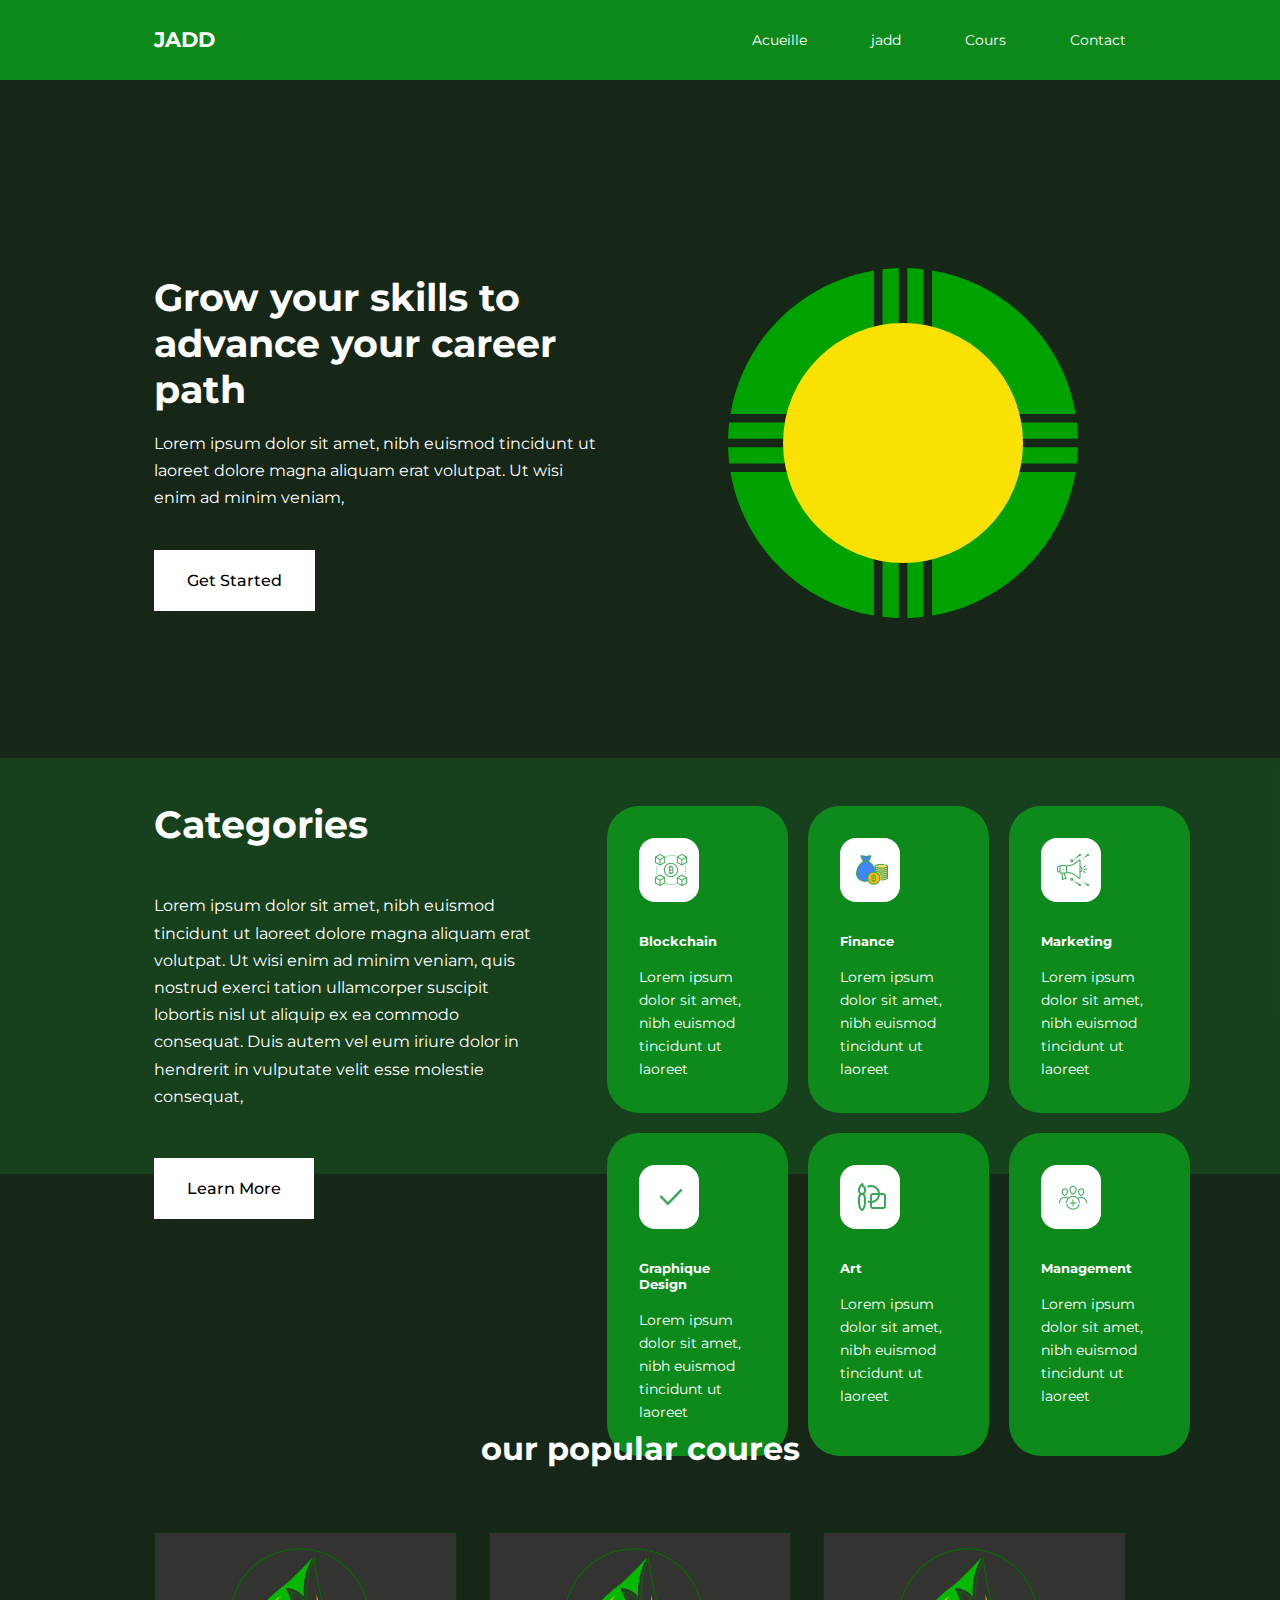
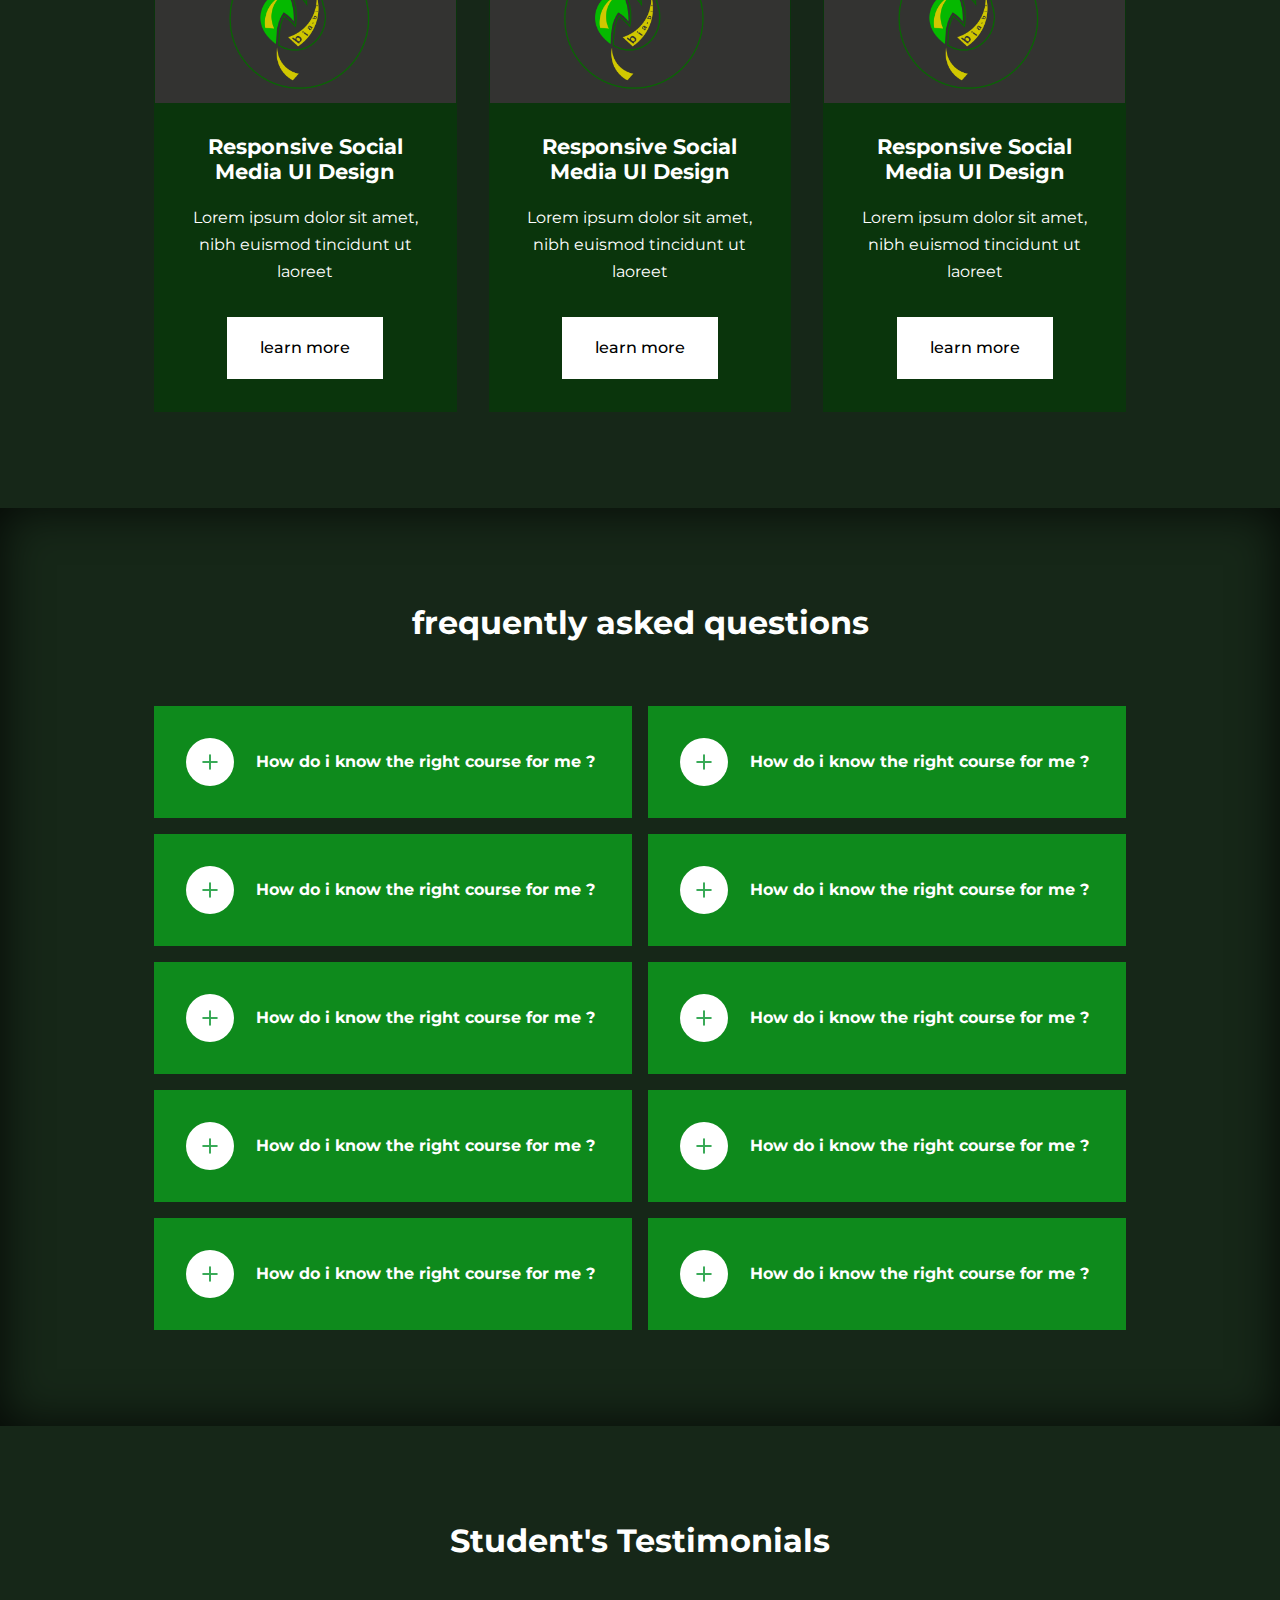
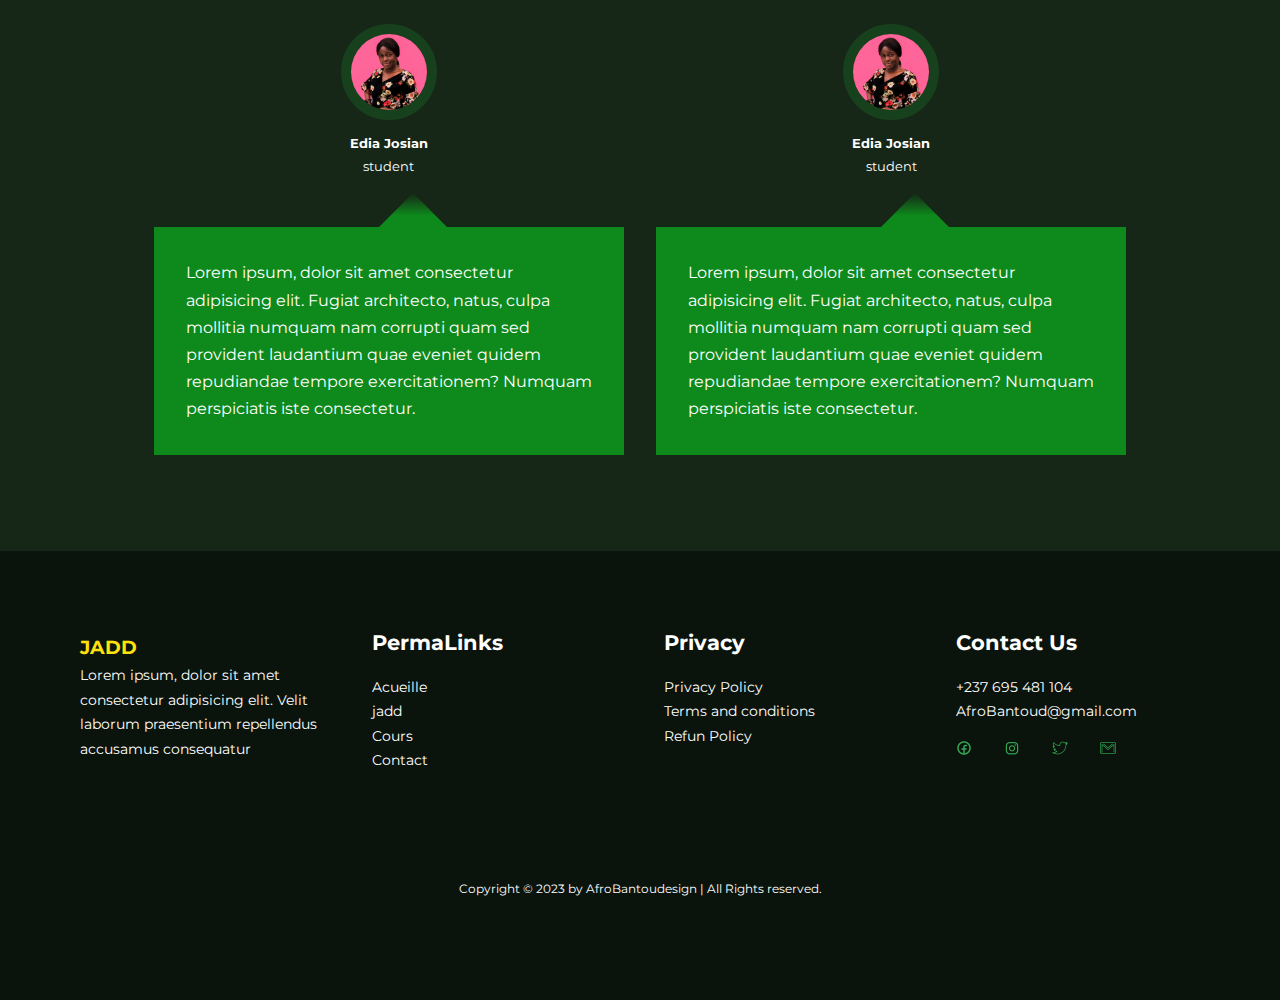
<file: index.html>
<!DOCTYPE html>
<html lang="en">
<head>
    <meta charset="UTF-8">
    <meta name="viewport" content="width=device-width, initial-scale=1.0">


    <!--================================import font ===========================-->
    <link rel="preconnect" href="https://fonts.googleapis.com">
    <link rel="preconnect" href="https://fonts.gstatic.com" crossorigin>
    <link href="https://fonts.googleapis.com/css2?family=Montserrat:wght@100;300;400;500;600;700;800;900&display=swap" rel="stylesheet">
    
     <!--================================css link ===========================-->
    <link rel="stylesheet" href="style.css">


    <title>JADD</title>
</head>
<body>
    <nav class="nav-bar">
       <div class="container nav_container" >
             <a href="index.html"><h4>JADD</h4></a>
            <lu class="nav_menu">
                <li><a href="index.html">Acueille</a></li>
                <li><a href="about.html">jadd</a></li>
                <li><a href="courses.html">Cours</a></li>
                <li><a href="Conatct.html">Contact</a></li>

            </lu>
    
            <button class="open-menu-btn"><img src="images/menu.ico" alt=""><a href="messagePage.html"></a></button>
            <button class="close-menu-btn"><img src="images/cross.ico" alt=""><a href="messagePage.html"></a></button>
    
       </div>
    
    </nav>

    <header>
        <div class="container header_container">
            <div class="header_left">
                <h1>Grow your skills to advance your career path</h1>

                <p>
                    Lorem ipsum dolor sit amet, nibh euismod tincidunt ut laoreet dolore magna aliquam erat volutpat. Ut wisi enim ad minim veniam, 
                    

                </p>
                <a href="messagePage.html" class="btn">Get Started</a>
            </div>
            <div class="header_right">
                <div class="right-image">
                    <img src="logo-jadd.svg"  alt="">
                </div>
            </div>
        </div>
    </header>



    <section class="categories">
        <div class="container categories_container">
            <div class="categories_left">
                <h1>Categories</h1>
                <p>
                    Lorem ipsum dolor sit amet, nibh euismod tincidunt ut laoreet dolore magna aliquam erat volutpat. Ut wisi enim ad minim veniam, 
                    quis nostrud exerci tation ullamcorper suscipit lobortis nisl ut aliquip ex ea commodo consequat. Duis autem vel eum iriure dolor in hendrerit in vulputate velit esse molestie consequat, 
                    
                </p>
                <a href="messagePage.html" class="btn">Learn More</a>
            </div>
            <div class="categories_right">
               
                <article class="category">
                    <span class="categorie_icon"> <a href="messagePage.html"><img src="images/blockchain.ico" alt=""> </a></span>
                    <h5>Blockchain</h5>
                    <p>
                        Lorem ipsum dolor sit amet, nibh euismod tincidunt ut laoreet 
                    </p>
                    
                </article>
            
            
                <article class="category">
                    <span class="categorie_icon"> <a href="messagePage.html"><img src="images/finance.ico" alt=""> </a></span>
                    <h5>Finance</h5>
                    <p>
                        Lorem ipsum dolor sit amet, nibh euismod tincidunt ut laoreet 
                    </p>
                
                </article>

                <article class="category">
                    <span class="categorie_icon">  <a href="messagePage.html"><img src="images/marketing.ico" alt=""></a></span>
                    <h5>Marketing</h5>
                    <p>
                        Lorem ipsum dolor sit amet, nibh euismod tincidunt ut laoreet 
                    </p>
                 
                </article>

                <article class="category">
                    <span class="categorie_icon">  <a href="messagePage.html"><img src="images/tick.ico" alt=""></a></span>
                    <h5>Graphique Design</h5>
                    <p>
                        Lorem ipsum dolor sit amet, nibh euismod tincidunt ut laoreet 
                    </p>
                  
                </article>


                <article class="category">
                    <span class="categorie_icon"><a href="messagePage.html"><img src="images/art.ico" alt=""></a></span>
                    <h5>Art</h5>
                    <p>
                        Lorem ipsum dolor sit amet, nibh euismod tincidunt ut laoreet 
                    </p>
                    
                </article>


                <article class="category">
                    <span class="categorie_icon"> <a href="messagePage.html"><img src="images/add (2).ico" alt=""></a></span>
                    <h5>Management</h5>
                    <p>
                        Lorem ipsum dolor sit amet, nibh euismod tincidunt ut laoreet 
                    </p>
                   
                </article>

               
            
            </div>
        </div>
    </section>

    <section class="courses">
        <h2>our popular coures</h2>
        <div class="container courses_container">
            
         



            <article class="course">
                <div class="course_image">
                    <img src="images/fleur.jpg" alt="">
                </div>
               <div class="course_info">
                    <h4>Responsive Social Media UI Design</h4>
                    <p>
                         Lorem ipsum dolor sit amet, nibh euismod tincidunt ut laoreet 
                    </p>
                    <a href="messagePage.html" class="btn btn-primaty">learn more</a>
               </div>
            </article>


            <article class="course">
                <div class="course_image">
                    <img src="images/fleur.jpg" alt="">
                </div>
               <div class="course_info">
                    <h4>Responsive Social Media UI Design</h4>
                    <p>
                         Lorem ipsum dolor sit amet, nibh euismod tincidunt ut laoreet 
                    </p>
                    <a href="messagePage.html" class="btn btn-primaty">learn more</a>
               </div>
            </article>


            <article class="course">
                <div class="course_image">
                    <img src="images/fleur.jpg" alt="">
                </div>
               <div class="course_info">
                    <h4>Responsive Social Media UI Design</h4>
                    <p>
                         Lorem ipsum dolor sit amet, nibh euismod tincidunt ut laoreet 
                    </p>
                    <a href="messagePage.html" class="btn btn-primaty">learn more</a>
               </div>
            </article>


           
        
        </div>
    </section>




    <section class="fqas">
        <h2>frequently asked questions</h2>
        <div class="container fqas_container">
           
            <article class="fqa">
                <div class="fqa_icon "><img src="images/add.ico" ></div>
                <div class="question_answer">
                    <h4>How do i know the right course for me ?</h4>
                    <p>
                    Lorem, ipsum dolor sit amet consectetur adipisicing elit. Architecto consequuntur molestiae nam distinctio fugit, fugiat, optio vero assumenda quos voluptatum dolore. Recusandae architecto perferendis dolores odio porro et reiciendis perspiciatis!

                    </p>
            </div>
            </article>

            <article class="fqa">
                <div class="fqa_icon "><img src="images/add.ico" ></div>
                <div class="question_answer">
                    <h4>How do i know the right course for me ?</h4>
                    <p>
                    Lorem, ipsum dolor sit amet consectetur adipisicing elit. Architecto consequuntur molestiae nam distinctio fugit, fugiat, optio vero assumenda quos voluptatum dolore. Recusandae architecto perferendis dolores odio porro et reiciendis perspiciatis!

                    </p>
            </div>
            </article>

            <article class="fqa">
                <div class="fqa_icon "><img src="images/add.ico" ></div>
                <div class="question_answer">
                    <h4>How do i know the right course for me ?</h4>
                    <p>
                    Lorem, ipsum dolor sit amet consectetur adipisicing elit. Architecto consequuntur molestiae nam distinctio fugit, fugiat, optio vero assumenda quos voluptatum dolore. Recusandae architecto perferendis dolores odio porro et reiciendis perspiciatis!

                    </p>
            </div>
            </article>

            <article class="fqa">
                <div class="fqa_icon "><img src="images/add.ico" ></div>
                <div class="question_answer">
                    <h4>How do i know the right course for me ?</h4>
                    <p>
                    Lorem, ipsum dolor sit amet consectetur adipisicing elit. Architecto consequuntur molestiae nam distinctio fugit, fugiat, optio vero assumenda quos voluptatum dolore. Recusandae architecto perferendis dolores odio porro et reiciendis perspiciatis!

                    </p>
            </div>
            </article>

            <article class="fqa">
                <div class="fqa_icon "><img src="images/add.ico" ></div>
                <div class="question_answer">
                    <h4>How do i know the right course for me ?</h4>
                    <p>
                    Lorem, ipsum dolor sit amet consectetur adipisicing elit. Architecto consequuntur molestiae nam distinctio fugit, fugiat, optio vero assumenda quos voluptatum dolore. Recusandae architecto perferendis dolores odio porro et reiciendis perspiciatis!

                    </p>
            </div>
            </article>

            <article class="fqa">
                <div class="fqa_icon "><img src="images/add.ico" ></div>
                <div class="question_answer">
                    <h4>How do i know the right course for me ?</h4>
                    <p>
                    Lorem, ipsum dolor sit amet consectetur adipisicing elit. Architecto consequuntur molestiae nam distinctio fugit, fugiat, optio vero assumenda quos voluptatum dolore. Recusandae architecto perferendis dolores odio porro et reiciendis perspiciatis!

                    </p>
            </div>
            </article>

            <article class="fqa">
                <div class="fqa_icon "><img src="images/add.ico" ></div>
                <div class="question_answer">
                    <h4>How do i know the right course for me ?</h4>
                    <p>
                    Lorem, ipsum dolor sit amet consectetur adipisicing elit. Architecto consequuntur molestiae nam distinctio fugit, fugiat, optio vero assumenda quos voluptatum dolore. Recusandae architecto perferendis dolores odio porro et reiciendis perspiciatis!

                    </p>
            </div>
            </article>

            <article class="fqa">
                <div class="fqa_icon "><img src="images/add.ico" ></div>
                <div class="question_answer">
                    <h4>How do i know the right course for me ?</h4>
                    <p>
                    Lorem, ipsum dolor sit amet consectetur adipisicing elit. Architecto consequuntur molestiae nam distinctio fugit, fugiat, optio vero assumenda quos voluptatum dolore. Recusandae architecto perferendis dolores odio porro et reiciendis perspiciatis!

                    </p>
            </div>
            </article>

            <article class="fqa">
                <div class="fqa_icon "><img src="images/add.ico" ></div>
                <div class="question_answer">
                    <h4>How do i know the right course for me ?</h4>
                    <p>
                    Lorem, ipsum dolor sit amet consectetur adipisicing elit. Architecto consequuntur molestiae nam distinctio fugit, fugiat, optio vero assumenda quos voluptatum dolore. Recusandae architecto perferendis dolores odio porro et reiciendis perspiciatis!

                    </p>
            </div>
            </article>

            <article class="fqa">
                <div class="fqa_icon "><img src="images/add.ico" ></div>
                <div class="question_answer">
                    <h4>How do i know the right course for me ?</h4>
                    <p>
                    Lorem, ipsum dolor sit amet consectetur adipisicing elit. Architecto consequuntur molestiae nam distinctio fugit, fugiat, optio vero assumenda quos voluptatum dolore. Recusandae architecto perferendis dolores odio porro et reiciendis perspiciatis!

                    </p>
            </div>
            </article>

        </div>
    </section>

    <section class="container testimonials-container ">
        <h2>Student's Testimonials</h2>
        <div class="article-wrapper">
            <article class="testimonials ">
                <div class="avatar">
                    <img src="images/publishSection/edia3.jpg" alt="">
                </div>
                <div class="testimonial_info">
                    <h5>Edia Josian</h5>
                    <small>student</small>
                </div>
                <div class="testimonial_body">
                    <p>
                        Lorem ipsum, dolor sit amet consectetur adipisicing elit. Fugiat architecto, natus, culpa mollitia numquam nam corrupti quam sed provident laudantium quae eveniet quidem repudiandae tempore exercitationem? Numquam perspiciatis iste consectetur.
                    </p>
                </div>
            </article>

           


           

            <article class="testimonials ">
                <div class="avatar">
                                <img src="images/publishSection/edia3.jpg" alt="">
                 </div>
                <div class="testimonial_info">
                    <h5>Edia Josian</h5>
                    <small>student</small>
                    </div>
                    <div class="testimonial_body">
                    <p>
                        Lorem ipsum, dolor sit amet consectetur adipisicing elit. Fugiat architecto, natus, culpa mollitia numquam nam corrupti quam sed provident laudantium quae eveniet quidem repudiandae tempore exercitationem? Numquam perspiciatis iste consectetur.
                     </p>
                            </div>
            </article>
           
        </div>
    </section>

    <footer>
       <div class="footer_container">

      
            <div class="footer_1">
                <a href="Home.html" class="footer_logo">JADD</a>
             <p>Lorem ipsum, dolor sit amet consectetur adipisicing elit. Velit laborum praesentium repellendus accusamus consequatur </p>
       
            </div>
            

            <div class="footer_2">
                 <h4>PermaLinks</h4>
                <ul>
                    <li><a href="Home.html">Acueille</a></li>
                    <li><a href="About.html">jadd</a></li>
                    <li><a href="Coures.html">Cours</a></li>
                    <li><a href="contact.html">Contact</a></li>
                </ul>
            </div>

            <div class="fotter_3">
                <h4>Privacy</h4>
                <ul>
                    <li><a href="#">Privacy Policy</a></li>
                    <li><a href="#">Terms and conditions</a></li>
                    <li><a href="#">Refun Policy</a></li>
                </ul>
            </div>

            <div class="footer_4">
                <h4>Contact Us</h4>
                <div>
                    <p>+237 695 481 104</p>
                    <p>AfroBantoud@gmail.com</p>
                    <ul>
                        <li>
                            <a href="#" class="social_media"><img src="images/facebook-logo.ico" alt=""></a>
                        </li>
                        <li>
                            <a href="#" class="social_media" ><img src="images/instagram.ico" alt=""></a>
                        </li>
                        <li>
                            <a href="#" class="social_media" ><img src="images/twitter.ico" alt=""></a>
                        </li>
                        <li>
                            <a href="#" class="social_media" ><img src="images/gmail.ico"></a>
                        </li>
                    </ul>
            </div>

           
            

            </div>

        </div>
        <div class="footer_copyright">
            <small>Copyright &copy; 2023 by AfroBantoudesign | All Rights reserved.</small>
        </div>
       
    </footer>


    <script src="js.js"></script>

   
</body>
</html>
</file>
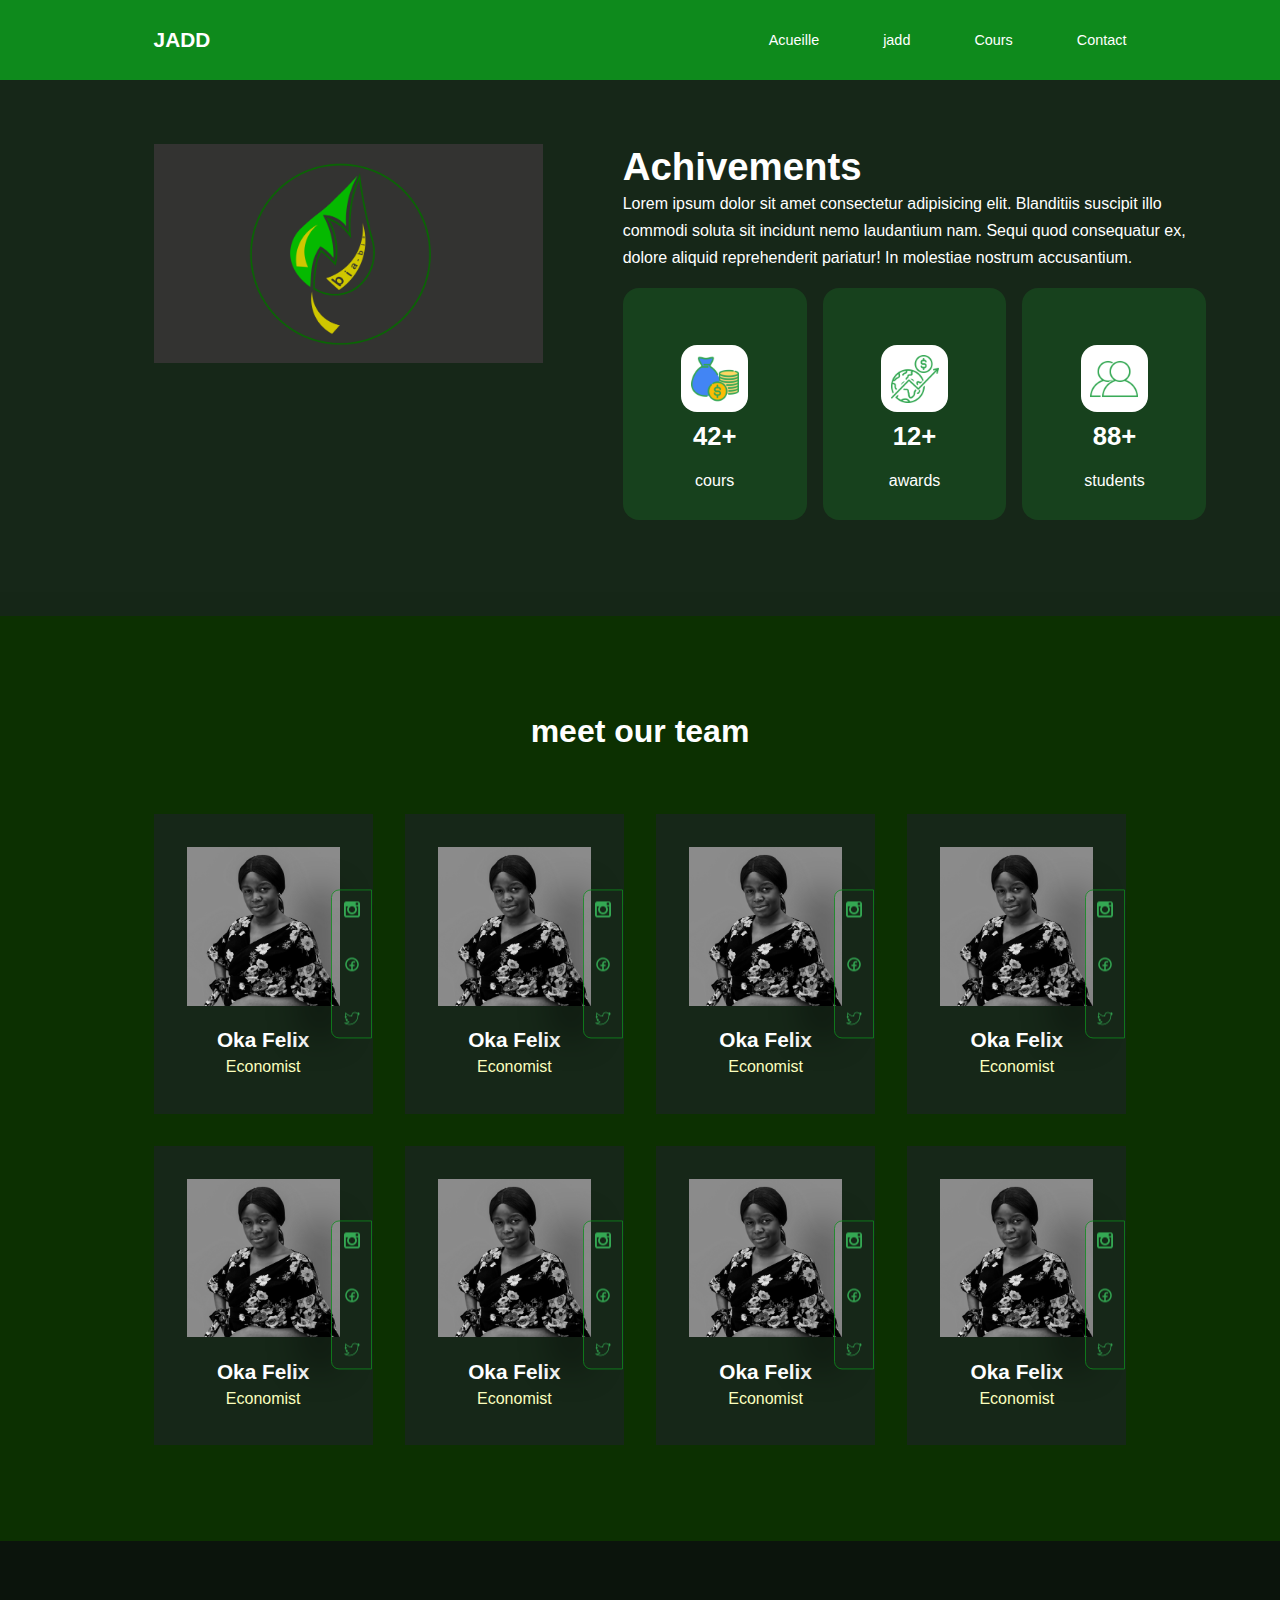
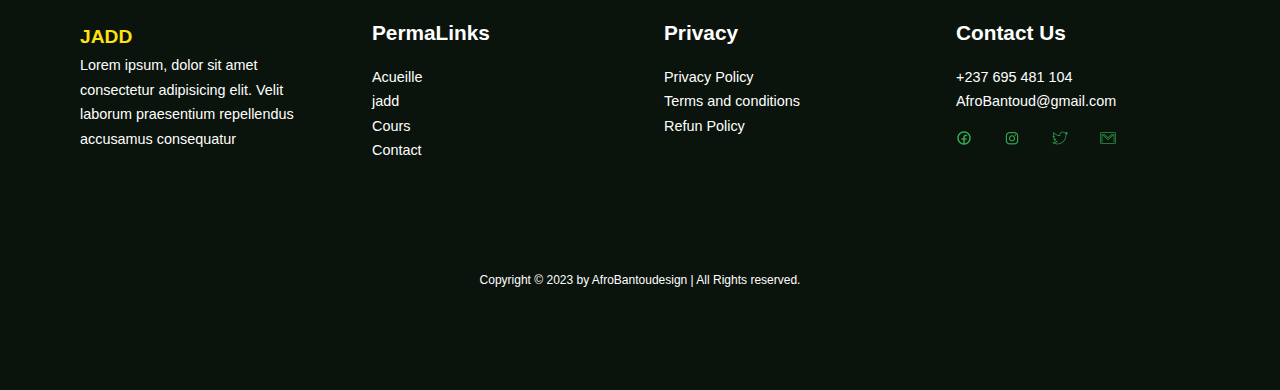
<file: about.html>
<!DOCTYPE html>
<html lang="en">
<head>
    <meta charset="UTF-8">
    <meta name="viewport" content="width=device-width, initial-scale=1.0">
    <link rel="stylesheet" href="style.css">
    <link rel="stylesheet" href="about.css">
    <title>JADD</title>
</head>
<body>
    <nav class="nav-bar">
        <div class="container nav_container" >
              <a href="index.html"><h4>JADD</h4></a>
             <lu class="nav_menu">
                 <li><a href="index.html">Acueille</a></li>
                 <li><a href="about.html">jadd</a></li>
                 <li><a href="courses.html">Cours</a></li>
                 <li><a href="Conatct.html">Contact</a></li>
                
                </lu>
     
             <button class="open-menu-btn"><img src="images/menu.ico" alt=""></button>
             <button class="close-menu-btn"><img src="images/cross.ico" alt=""></button>
     
        </div>
     
     </nav>
    
    <section class="about_achievments">
        <div class="container about_achievments-container">
            <div class="about_achievment-left">
                <img src="images/fleur.jpg" alt="">
            </div>
    
            <div class="about_achievment-rigth">
                <h1>Achivements</h1>
                <p>Lorem ipsum dolor sit amet consectetur adipisicing elit. Blanditiis suscipit illo commodi soluta sit incidunt nemo laudantium nam. Sequi quod consequatur ex, dolore aliquid reprehenderit pariatur! In molestiae nostrum accusantium.</p>
            
                <div class="achievments_cards">
                    <article class="achievment_card">
                        <span class="achievment_ibon"><img src="images/finance.ico" alt=""></span>
                        <h3>42+</h3>
                        <p>cours</p>
                    </article>
    
                    <article class="achievment_card">
                        <span  class="achievment_ibon"><img src="images/economy.ico" alt=""></span>
                        <h3>12+</h3>
                        <p>awards</p>
                    </article>
    
                    <article class="achievment_card">
                        <span  class="achievment_ibon"><img src="images/users (1).ico" alt=""></span>
                        <h3>88+</h3>
                        <p>students</p>
                    </article>
                </div>

                
            </div>
    
        </div>
    
      
       

      


    </section>

    <!-- ============team=============== -->

    <section class="team">
        <h2>meet our team</h2>
        <div class="container team_container" >


            <article class="team_members">
                <div class="team_member-image">
                    <img src="images/publishSection/edia3.jpg" alt="">
                </div>
                <div class="team_member-info">
                    <h4>Oka Felix</h4>
                    <p>Economist</p>
                </div>
                <div class="team_members-socials">
                    <a href=""><img src="images/instagram-logo.ico" alt=""></a>
                    <a href=""><img src="images/facebook-logo.ico" alt=""></a>
                    <a href=""><img src="images/twitter.ico" alt=""></a>
                </div>
            </article>

            <article class="team_members">
                <div class="team_member-image">
                    <img src="images/publishSection/edia3.jpg" alt="">
                </div>
                <div class="team_member-info">
                    <h4>Oka Felix</h4>
                    <p>Economist</p>
                </div>
                <div class="team_members-socials">
                    <a href=""><img src="images/instagram-logo.ico" alt=""></a>
                    <a href=""><img src="images/facebook-logo.ico" alt=""></a>
                    <a href=""><img src="images/twitter.ico" alt=""></a>
                </div>
            </article>

            <article class="team_members">
                <div class="team_member-image">
                    <img src="images/publishSection/edia3.jpg" alt="">
                </div>
                <div class="team_member-info">
                    <h4>Oka Felix</h4>
                    <p>Economist</p>
                </div>
                <div class="team_members-socials">
                    <a href=""><img src="images/instagram-logo.ico" alt=""></a>
                    <a href=""><img src="images/facebook-logo.ico" alt=""></a>
                    <a href=""><img src="images/twitter.ico" alt=""></a>
                </div>
            </article>

            <article class="team_members">
                <div class="team_member-image">
                    <img src="images/publishSection/edia3.jpg" alt="">
                </div>
                <div class="team_member-info">
                    <h4>Oka Felix</h4>
                    <p>Economist</p>
                </div>
                <div class="team_members-socials">
                    <a href=""><img src="images/instagram-logo.ico" alt=""></a>
                    <a href=""><img src="images/facebook-logo.ico" alt=""></a>
                    <a href=""><img src="images/twitter.ico" alt=""></a>
                </div>
            </article>


            <article class="team_members">
                <div class="team_member-image">
                    <img src="images/publishSection/edia3.jpg" alt="">
                </div>
                <div class="team_member-info">
                    <h4>Oka Felix</h4>
                    <p>Economist</p>
                </div>
                <div class="team_members-socials">
                    <a href=""><img src="images/instagram-logo.ico" alt=""></a>
                    <a href=""><img src="images/facebook-logo.ico" alt=""></a>
                    <a href=""><img src="images/twitter.ico" alt=""></a>
                </div>
            </article>


            <article class="team_members">
                <div class="team_member-image">
                    <img src="images/publishSection/edia3.jpg" alt="">
                </div>
                <div class="team_member-info">
                    <h4>Oka Felix</h4>
                    <p>Economist</p>
                </div>
                <div class="team_members-socials">
                    <a href=""><img src="images/instagram-logo.ico" alt=""></a>
                    <a href=""><img src="images/facebook-logo.ico" alt=""></a>
                    <a href=""><img src="images/twitter.ico" alt=""></a>
                </div>
            </article>

            <article class="team_members">
                <div class="team_member-image">
                    <img src="images/publishSection/edia3.jpg" alt="">
                </div>
                <div class="team_member-info">
                    <h4>Oka Felix</h4>
                    <p>Economist</p>
                </div>
                <div class="team_members-socials">
                    <a href=""><img src="images/instagram-logo.ico" alt=""></a>
                    <a href=""><img src="images/facebook-logo.ico" alt=""></a>
                    <a href=""><img src="images/twitter.ico" alt=""></a>
                </div>
            </article>

            <article class="team_members">
                <div class="team_member-image">
                    <img src="images/publishSection/edia3.jpg" alt="">
                </div>
                <div class="team_member-info">
                    <h4>Oka Felix</h4>
                    <p>Economist</p>
                </div>
                <div class="team_members-socials">
                    <a href=""><img src="images/instagram-logo.ico" alt=""></a>
                    <a href=""><img src="images/facebook-logo.ico" alt=""></a>
                    <a href=""><img src="images/twitter.ico" alt=""></a>
                </div>
            </article>


        </div>
    </section>
    
    
    <footer>
        <div class="footer_container">
 
       
             <div class="footer_1">
                 <a href="Home.html" class="footer_logo">JADD</a>
              <p>Lorem ipsum, dolor sit amet consectetur adipisicing elit. Velit laborum praesentium repellendus accusamus consequatur </p>
        
             </div>
             
 
             <div class="footer_2">
                  <h4>PermaLinks</h4>
                 <ul>
                     <li><a href="Home.html">Acueille</a></li>
                     <li><a href="About.html">jadd</a></li>
                     <li><a href="Coures.html">Cours</a></li>
                     <li><a href="contact.html">Contact</a></li>
                 </ul>
             </div>
 
             <div class="fotter_3">
                 <h4>Privacy</h4>
                 <ul>
                     <li><a href="#">Privacy Policy</a></li>
                     <li><a href="#">Terms and conditions</a></li>
                     <li><a href="#">Refun Policy</a></li>
                 </ul>
             </div>
 
             <div class="footer_4">
                 <h4>Contact Us</h4>
                 <div>
                     <p>+237 695 481 104</p>
                     <p>AfroBantoud@gmail.com</p>
                     <ul>
                         <li>
                             <a href="#" class="social_media"><img src="images/facebook-logo.ico" alt=""></a>
                         </li>
                         <li>
                             <a href="#" class="social_media" ><img src="images/instagram.ico" alt=""></a>
                         </li>
                         <li>
                             <a href="#" class="social_media" ><img src="images/twitter.ico" alt=""></a>
                         </li>
                         <li>
                             <a href="#" class="social_media" ><img src="images/gmail.ico"></a>
                         </li>
                     </ul>
             </div>
 
            
             
 
             </div>
 
         </div>
         <div class="footer_copyright">
             <small>Copyright &copy; 2023 by AfroBantoudesign | All Rights reserved.</small>
         </div>
        
     </footer>
    

     <script src="js.js"></script>
</body>
</html>
</file>
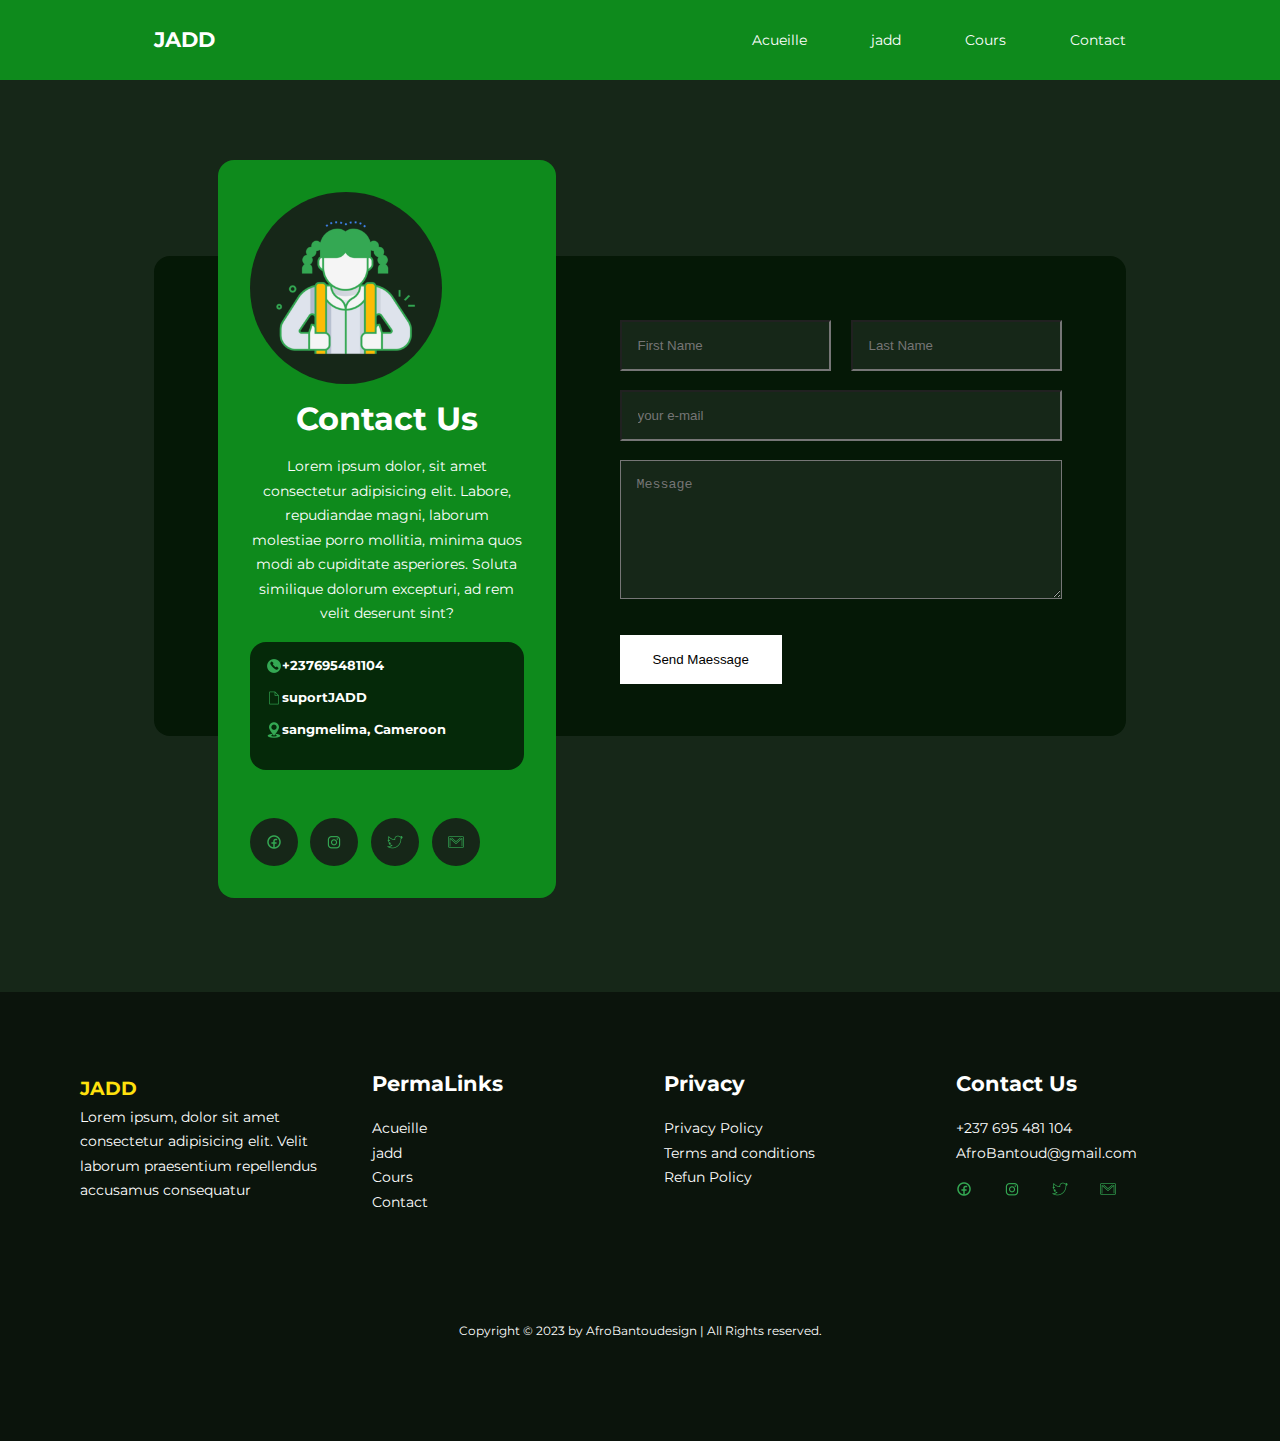
<file: Conatct.html>
<!DOCTYPE html>
<html lang="en">
<head>
    <meta charset="UTF-8">
    <meta name="viewport" content="width=device-width, initial-scale=1.0">


    <!--================================import font ===========================-->
    <link rel="preconnect" href="https://fonts.googleapis.com">
    <link rel="preconnect" href="https://fonts.gstatic.com" crossorigin>
    <link href="https://fonts.googleapis.com/css2?family=Montserrat:wght@100;300;400;500;600;700;800;900&display=swap" rel="stylesheet">
    
     <!--================================css link ===========================-->
    <link rel="stylesheet" href="style.css">
    <link rel="stylesheet" href="Contact.css">


    <title>JADD</title>
</head>
<body>
    <nav class="nav-bar">
       <div class="container nav_container" >
             <a href="index.html"><h4>JADD</h4></a>
            <lu class="nav_menu">
                <li><a href="index.html">Acueille</a></li>
                <li><a href="about.html">jadd</a></li>
                <li><a href="courses.html">Cours</a></li>
                <li><a href="Conatct.html">Contact</a></li>
            </lu>
    
            <button class="open-menu-btn"><img src="images/menu.ico" alt=""></button>
            <button class="close-menu-btn"><img src="images/cross.ico" alt=""></button>
    
       </div>
    
    </nav>


    <section class="contact">
        <div class="container contact_container">
            <aside class="contact_asside">
                <div class="asside_image">
                    <img src="images/student-girl.ico" alt="">
                </div>
                <h2>Contact Us</h2>
                <p>
                    Lorem ipsum dolor, sit amet consectetur adipisicing elit. Labore, repudiandae magni, laborum molestiae porro mollitia, minima quos modi ab cupiditate asperiores. Soluta similique dolorum excepturi, ad rem velit deserunt sint?
                </p>
                <ul class="contact_detailes">
                    <li>
                        <i ><img src="images/phone.ico" alt=""></i>
                        <h5>+237695481104</h5>
                    </li>
                    <li>
                        <i ><img src="images/document.ico" alt=""></i>
                        <h5>suportJADD</h5>
                    </li>

                    <li>
                        <i ><img src="images/location.ico" alt=""></i>
                        <h5>sangmelima, Cameroon</h5>
                    </li>
                </ul>

                <ul class="contact_sosials">
                    <li>
                        <a href="#" ><img src="images/facebook-logo.ico" alt=""></a>
                    </li>
                    <li>
                        <a href="#"  ><img src="images/instagram.ico" alt=""></a>
                    </li>
                    <li>
                        <a href="#"  ><img src="images/twitter.ico" alt=""></a>
                    </li>
                    <li>
                        <a href="#"  ><img src="images/gmail.ico"></a>
                    </li>
                </ul>
            </aside>

            <form action="" class="contact_form">
                <div class="form_name">
                    <input type="text" name="First Name" id="name" placeholder="First Name" required>
                    <input type="text" name="Last Name" id="name" placeholder="Last Name" required>
                </div>
                <input type="email" name="Email adress" id="e_m" placeholder="your e-mail" required>
                <textarea name="message" id="t_area"  rows="7" placeholder="Message" required></textarea>
                <button type="submit" class="btn btn-primary">Send Maessage</button>
            </form>

        </div>
    </section>






    <footer>
        <div class="footer_container">
 
       
             <div class="footer_1">
                 <a href="Home.html" class="footer_logo">JADD</a>
              <p>Lorem ipsum, dolor sit amet consectetur adipisicing elit. Velit laborum praesentium repellendus accusamus consequatur </p>
        
             </div>
             
 
             <div class="footer_2">
                  <h4>PermaLinks</h4>
                 <ul>
                     <li><a href="Home.html">Acueille</a></li>
                     <li><a href="About.html">jadd</a></li>
                     <li><a href="courses.html">Cours</a></li>
                     <li><a href="Conatct.html">Contact</a></li>
                 </ul>
             </div>
 
             <div class="fotter_3">
                 <h4>Privacy</h4>
                 <ul>
                     <li><a href="#">Privacy Policy</a></li>
                     <li><a href="#">Terms and conditions</a></li>
                     <li><a href="#">Refun Policy</a></li>
                 </ul>
             </div>
 
             <div class="footer_4">
                 <h4>Contact Us</h4>
                 <div>
                     <p>+237 695 481 104</p>
                     <p>AfroBantoud@gmail.com</p>
                     <ul>
                         <li>
                             <a href="#" class="social_media"><img src="images/facebook-logo.ico" alt=""></a>
                         </li>
                         <li>
                             <a href="#" class="social_media" ><img src="images/instagram.ico" alt=""></a>
                         </li>
                         <li>
                             <a href="#" class="social_media" ><img src="images/twitter.ico" alt=""></a>
                         </li>
                         <li>
                             <a href="#" class="social_media" ><img src="images/gmail.ico"></a>
                         </li>
                     </ul>
             </div>
 
            
             
 
             </div>
 
         </div>
         <div class="footer_copyright">
             <small>Copyright &copy; 2023 by AfroBantoudesign | All Rights reserved.</small>
         </div>
        
     </footer>

     <script src="js.js"></script>
 
 
     <script src="main.js"></script>
 
    
</body>

</html>
</file>
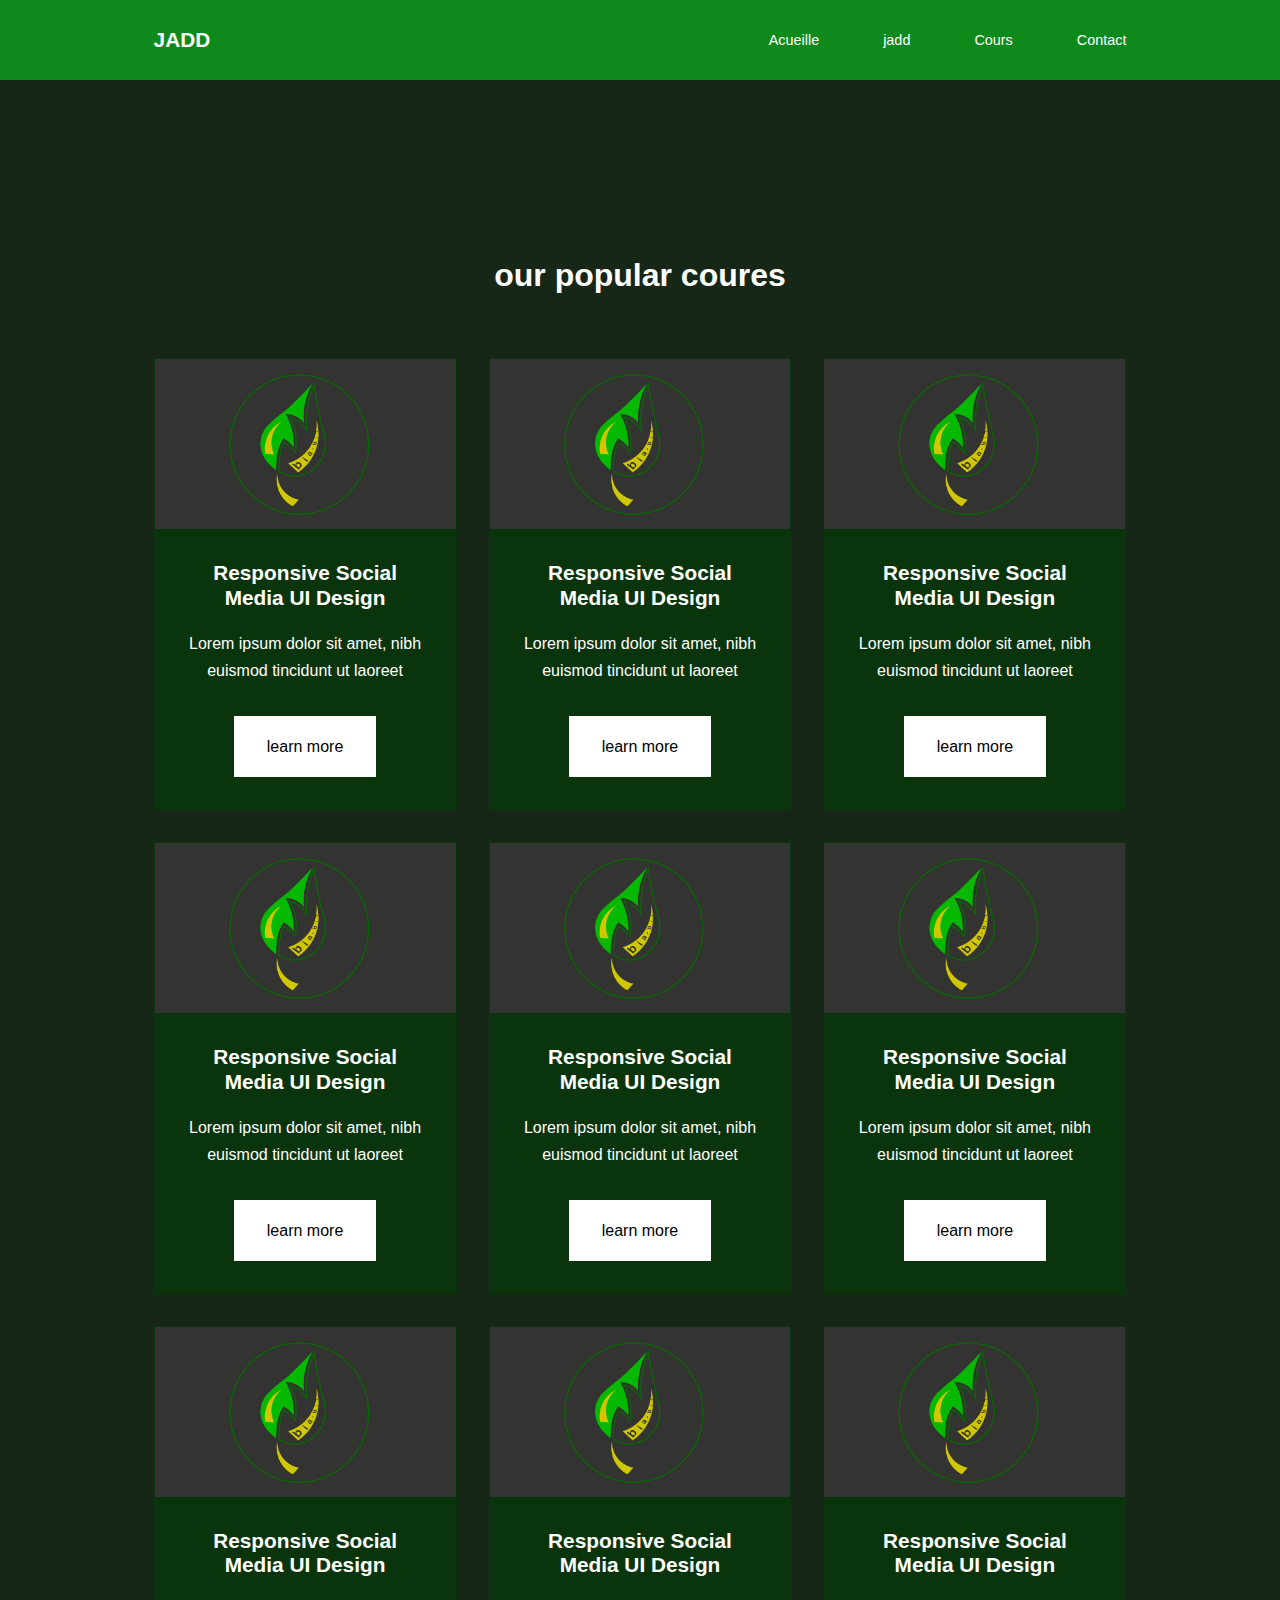
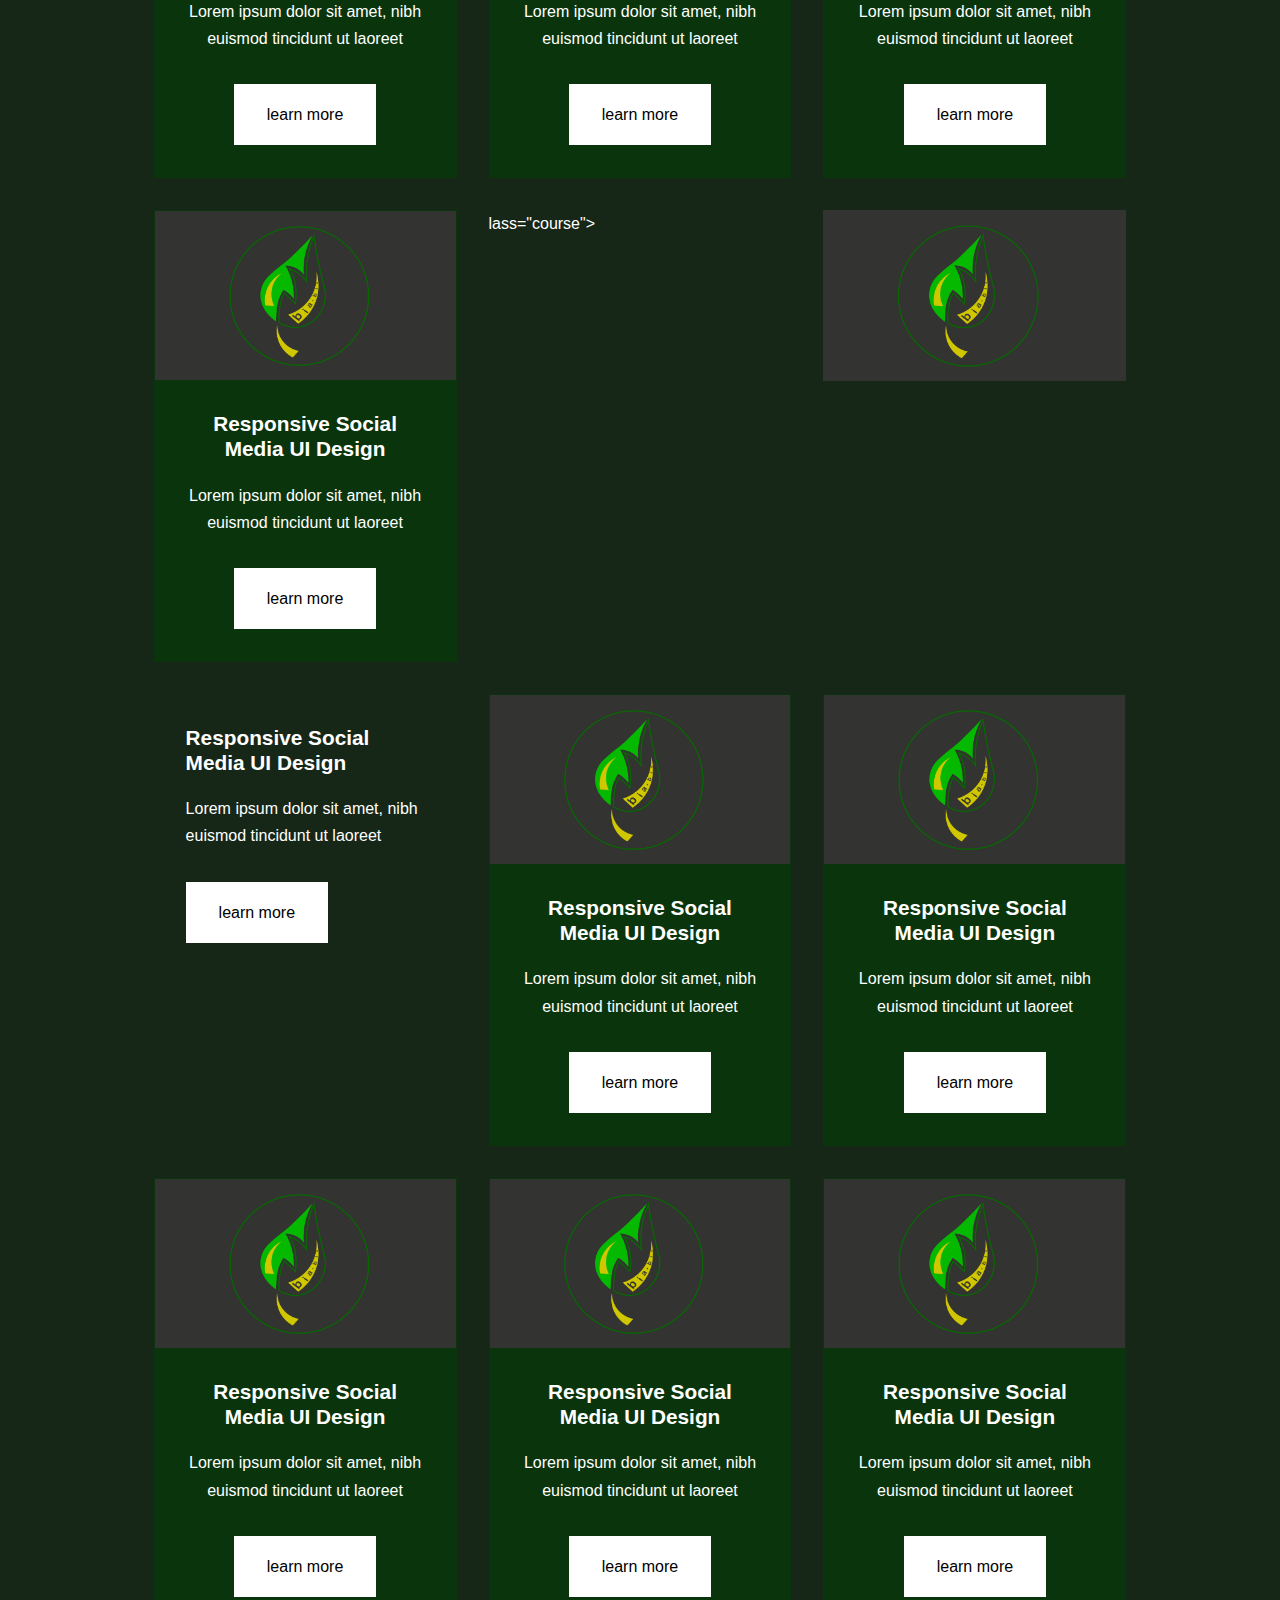
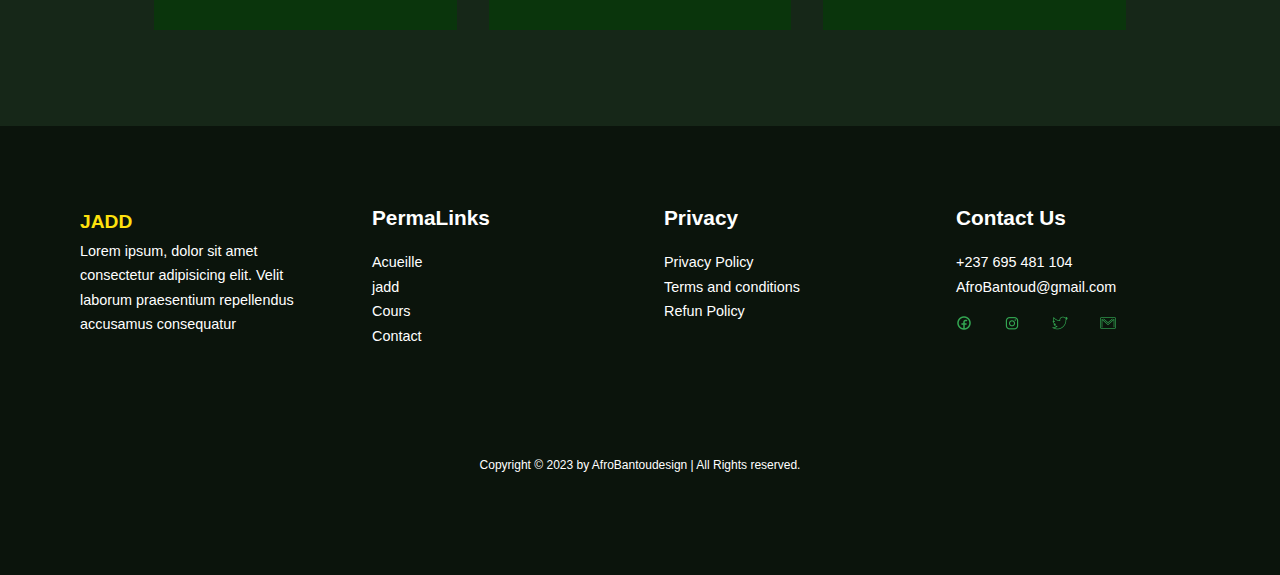
<file: courses.html>
<!DOCTYPE html>
<html lang="en">
    <head>
        <meta charset="UTF-8">
        <meta name="viewport" content="width=device-width, initial-scale=1.0">
        <link rel="stylesheet" href="style.css">
        <link rel="stylesheet" href="about.css">
        <title>JADD</title>
    </head>
   

    <body>
        <nav class="nav-bar">
            <div class="container nav_container" >
                  <a href="index.html"><h4>JADD</h4></a>
                 <lu class="nav_menu">
                     <li><a href="index.html">Acueille</a></li>
                     <li><a href="about.html">jadd</a></li>
                     <li><a href="courses.html">Cours</a></li>
                     <li><a href="Conatct.html">Contact</a></li>
                 
                    </lu>
         
                 <button class="open-menu-btn"><img src="images/menu.ico" alt=""></button>
                 <button class="close-menu-btn"><img src="images/cross.ico" alt=""></button>
         
            </div>
         
         </nav>


         <section class="courses">
            <h2>our popular coures</h2>
            <div class="container courses_container">
                
             
    
    
    
                <article class="course">
                    <div class="course_image">
                        <img src="images/fleur.jpg" alt="">
                    </div>
                   <div class="course_info">
                        <h4>Responsive Social Media UI Design</h4>
                        <p>
                             Lorem ipsum dolor sit amet, nibh euismod tincidunt ut laoreet 
                        </p>
                        <a href="messagePage.html" class="btn btn-primaty">learn more</a>
                   </div>
                </article>
    
    
                <article class="course">
                    <div class="course_image">
                        <img src="images/fleur.jpg" alt="">
                    </div>
                   <div class="course_info">
                        <h4>Responsive Social Media UI Design</h4>
                        <p>
                             Lorem ipsum dolor sit amet, nibh euismod tincidunt ut laoreet 
                        </p>
                        <a href="messagePage.html" class="btn btn-primaty">learn more</a>
                   </div>
                </article>
    
    
                <article class="course">
                    <div class="course_image">
                        <img src="images/fleur.jpg" alt="">
                    </div>
                   <div class="course_info">
                        <h4>Responsive Social Media UI Design</h4>
                        <p>
                             Lorem ipsum dolor sit amet, nibh euismod tincidunt ut laoreet 
                        </p>
                        <a href="messagePage.html" class="btn btn-primaty">learn more</a>
                   </div>
                </article>

                <article class="course">
                    <div class="course_image">
                        <img src="images/fleur.jpg" alt="">
                    </div>
                   <div class="course_info">
                        <h4>Responsive Social Media UI Design</h4>
                        <p>
                             Lorem ipsum dolor sit amet, nibh euismod tincidunt ut laoreet 
                        </p>
                        <a href="messagePage.html" class="btn btn-primaty">learn more</a>
                   </div>
                </article>


                <article class="course">
                    <div class="course_image">
                        <img src="images/fleur.jpg" alt="">
                    </div>
                   <div class="course_info">
                        <h4>Responsive Social Media UI Design</h4>
                        <p>
                             Lorem ipsum dolor sit amet, nibh euismod tincidunt ut laoreet 
                        </p>
                        <a href="messagePage.html" class="btn btn-primaty">learn more</a>
                   </div>
                </article>


                <article class="course">
                    <div class="course_image">
                        <img src="images/fleur.jpg" alt="">
                    </div>
                   <div class="course_info">
                        <h4>Responsive Social Media UI Design</h4>
                        <p>
                             Lorem ipsum dolor sit amet, nibh euismod tincidunt ut laoreet 
                        </p>
                        <a href="messagePage.html" class="btn btn-primaty">learn more</a>
                   </div>
                </article>


                <article class="course">
                    <div class="course_image">
                        <img src="images/fleur.jpg" alt="">
                    </div>
                   <div class="course_info">
                        <h4>Responsive Social Media UI Design</h4>
                        <p>
                             Lorem ipsum dolor sit amet, nibh euismod tincidunt ut laoreet 
                        </p>
                        <a href="messagePage.html" class="btn btn-primaty">learn more</a>
                   </div>
                </article>


                <article class="course">
                    <div class="course_image">
                        <img src="images/fleur.jpg" alt="">
                    </div>
                   <div class="course_info">
                        <h4>Responsive Social Media UI Design</h4>
                        <p>
                             Lorem ipsum dolor sit amet, nibh euismod tincidunt ut laoreet 
                        </p>
                        <a href="messagePage.html" class="btn btn-primaty">learn more</a>
                   </div>
                </article>


                <article class="course">
                    <div class="course_image">
                        <img src="images/fleur.jpg" alt="">
                    </div>
                   <div class="course_info">
                        <h4>Responsive Social Media UI Design</h4>
                        <p>
                             Lorem ipsum dolor sit amet, nibh euismod tincidunt ut laoreet 
                        </p>
                        <a href="messagePage.html" class="btn btn-primaty">learn more</a>
                   </div>
                </article>


                <article class="course">
                    <div class="course_image">
                        <img src="images/fleur.jpg" alt="">
                    </div>
                   <div class="course_info">
                        <h4>Responsive Social Media UI Design</h4>
                        <p>
                             Lorem ipsum dolor sit amet, nibh euismod tincidunt ut laoreet 
                        </p>
                        <a href="messagePage.html" class="btn btn-primaty">learn more</a>
                   </div>
                </article>lass="course">
                    <div class="course_image">
                        <img src="images/fleur.jpg" alt="">
                    </div>
                   <div class="course_info">
                        <h4>Responsive Social Media UI Design</h4>
                        <p>
                             Lorem ipsum dolor sit amet, nibh euismod tincidunt ut laoreet 
                        </p>
                        <a href="courses.html" class="btn btn-primaty">learn more</a>
                   </div>
                </article>


                <article class="course">
                    <div class="course_image">
                        <img src="images/fleur.jpg" alt="">
                    </div>
                   <div class="course_info">
                        <h4>Responsive Social Media UI Design</h4>
                        <p>
                             Lorem ipsum dolor sit amet, nibh euismod tincidunt ut laoreet 
                        </p>
                        <a href="messagePage.html" class="btn btn-primaty">learn more</a>
                   </div>
                </article>


                <article class="course">
                    <div class="course_image">
                        <img src="images/fleur.jpg" alt="">
                    </div>
                   <div class="course_info">
                        <h4>Responsive Social Media UI Design</h4>
                        <p>
                             Lorem ipsum dolor sit amet, nibh euismod tincidunt ut laoreet 
                        </p>
                        <a href="messagePage.html" class="btn btn-primaty">learn more</a>
                   </div>
                </article>


                <article class="course">
                    <div class="course_image">
                        <img src="images/fleur.jpg" alt="">
                    </div>
                   <div class="course_info">
                        <h4>Responsive Social Media UI Design</h4>
                        <p>
                             Lorem ipsum dolor sit amet, nibh euismod tincidunt ut laoreet 
                        </p>
                        <a href="messagePage.html" class="btn btn-primaty">learn more</a>
                   </div>
                </article>


                <article class="course">
                    <div class="course_image">
                        <img src="images/fleur.jpg" alt="">
                    </div>
                   <div class="course_info">
                        <h4>Responsive Social Media UI Design</h4>
                        <p>
                             Lorem ipsum dolor sit amet, nibh euismod tincidunt ut laoreet 
                        </p>
                        <a href="messagePage.html" class="btn btn-primaty">learn more</a>
                   </div>
                </article>


                <article class="course">
                    <div class="course_image">
                        <img src="images/fleur.jpg" alt="">
                    </div>
                   <div class="course_info">
                        <h4>Responsive Social Media UI Design</h4>
                        <p>
                             Lorem ipsum dolor sit amet, nibh euismod tincidunt ut laoreet 
                        </p>
                        <a href="messagePage.html" class="btn btn-primaty">learn more</a>
                   </div>
                </article>
    
    
               
            
            </div>
            


        </section>
    

     
         <footer>
            <div class="footer_container">
        
           
                 <div class="footer_1">
                     <a href="Home.html" class="footer_logo">JADD</a>
                  <p>Lorem ipsum, dolor sit amet consectetur adipisicing elit. Velit laborum praesentium repellendus accusamus consequatur </p>
            
                 </div>
                 
        
                 <div class="footer_2">
                      <h4>PermaLinks</h4>
                     <ul>
                         <li><a href="Home.html">Acueille</a></li>
                         <li><a href="About.html">jadd</a></li>
                         <li><a href="Coures.html">Cours</a></li>
                         <li><a href="contact.html">Contact</a></li>
                     </ul>
                 </div>
        
                 <div class="fotter_3">
                     <h4>Privacy</h4>
                     <ul>
                         <li><a href="#">Privacy Policy</a></li>
                         <li><a href="#">Terms and conditions</a></li>
                         <li><a href="#">Refun Policy</a></li>
                     </ul>
                 </div>
        
                 <div class="footer_4">
                     <h4>Contact Us</h4>
                     <div>
                         <p>+237 695 481 104</p>
                         <p>AfroBantoud@gmail.com</p>
                         <ul>
                             <li>
                                 <a href="#" class="social_media"><img src="images/facebook-logo.ico" alt=""></a>
                             </li>
                             <li>
                                 <a href="#" class="social_media" ><img src="images/instagram.ico" alt=""></a>
                             </li>
                             <li>
                                 <a href="#" class="social_media" ><img src="images/twitter.ico" alt=""></a>
                             </li>
                             <li>
                                 <a href="#" class="social_media" ><img src="images/gmail.ico"></a>
                             </li>
                         </ul>
                 </div>
        
                
                 
        
                 </div>
        
             </div>
             <div class="footer_copyright">
                 <small>Copyright &copy; 2023 by AfroBantoudesign | All Rights reserved.</small>
             </div>
            
         </footer>

         <script src="js.js"></script>
        
    </body>


</html>
</file>
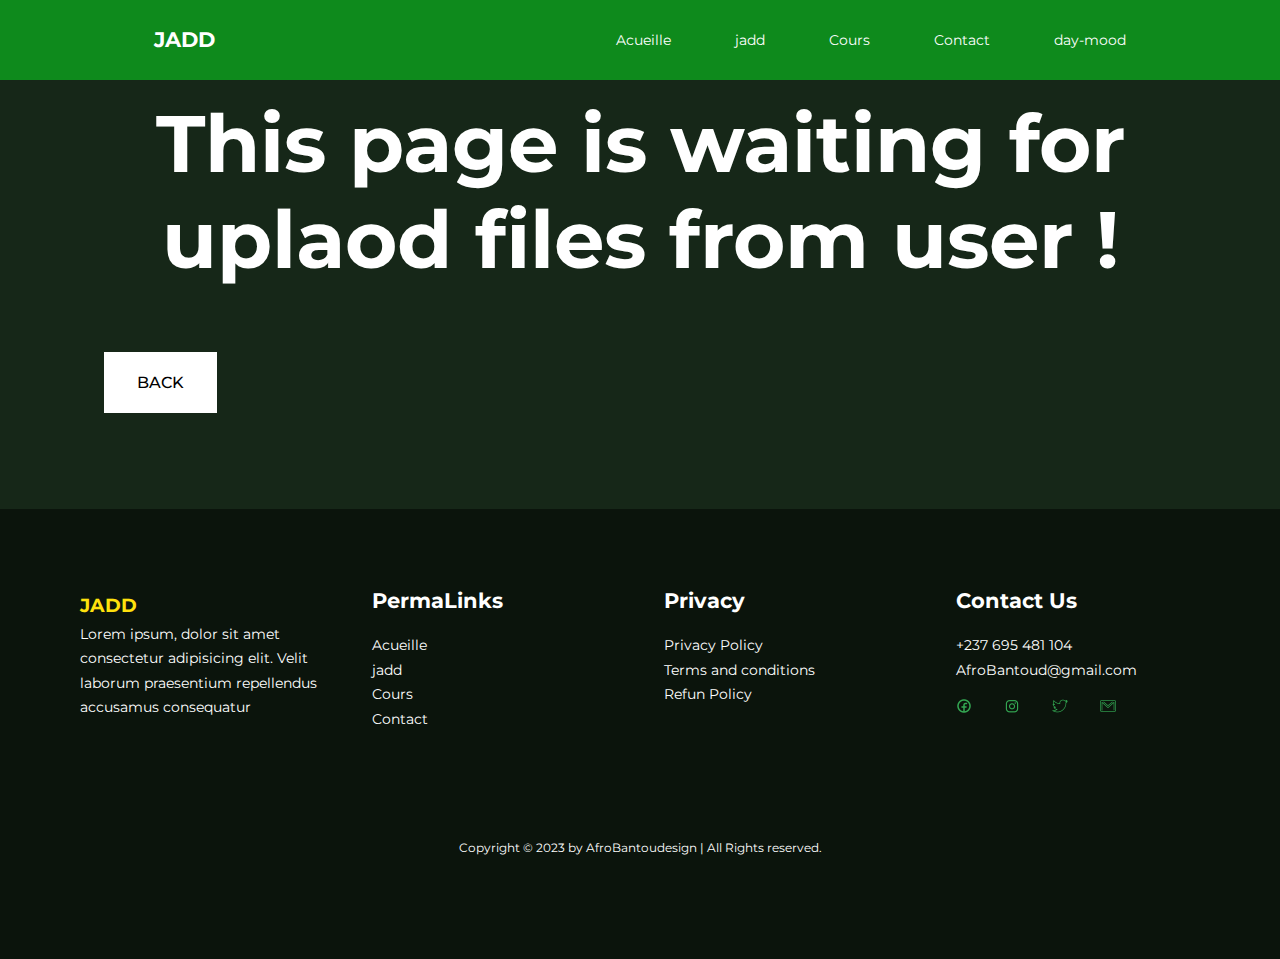
<file: messagePage.html>
<!DOCTYPE html>
<html lang="en">
<head>
    <meta charset="UTF-8">
    <meta name="viewport" content="width=device-width, initial-scale=1.0">


    <!--================================import font ===========================-->
    <link rel="preconnect" href="https://fonts.googleapis.com">
    <link rel="preconnect" href="https://fonts.gstatic.com" crossorigin>
    <link href="https://fonts.googleapis.com/css2?family=Montserrat:wght@100;300;400;500;600;700;800;900&display=swap" rel="stylesheet">
    
     <!--================================css link ===========================-->
    <link rel="stylesheet" href="style.css">
    <link rel="stylesheet" href="Msg.css">

    <title>JADD</title>
</head>
<body>
    <nav class="nav-bar">
       <div class="container nav_container" >
             <a href="index.html"><h4>JADD</h4></a>
            <lu class="nav_menu">
                <li><a href="index.html">Acueille</a></li>
                <li><a href="about.html">jadd</a></li>
                <li><a href="courses.html">Cours</a></li>
                <li><a href="Conatct.html">Contact</a></li>
                <li><a href="index.html" class="day-mood">day-mood</a></li>
            </lu>
    
            <button class="open-menu-btn"><img src="images/menu.ico" alt=""></button>
            <button class="close-menu-btn"><img src="images/cross.ico" alt=""></button>
    
       </div>
    
    </nav>


    <section class="AfroBantouMessage">
        <h2>
            This page is waiting for uplaod files from user !
        </h2>

        <div class="blk">
            <a href="index.html" class="btn btn-primary">BACK</a>
        </div>
        
     </section>

    <footer>
        <div class="footer_container">
 
       
             <div class="footer_1">
                 <a href="Home.html" class="footer_logo">JADD</a>
              <p>Lorem ipsum, dolor sit amet consectetur adipisicing elit. Velit laborum praesentium repellendus accusamus consequatur </p>
        
             </div>
             
 
             <div class="footer_2">
                  <h4>PermaLinks</h4>
                 <ul>
                     <li><a href="Home.html">Acueille</a></li>
                     <li><a href="About.html">jadd</a></li>
                     <li><a href="Coures.html">Cours</a></li>
                     <li><a href="contact.html">Contact</a></li>
                 </ul>
             </div>
 
             <div class="fotter_3">
                 <h4>Privacy</h4>
                 <ul>
                     <li><a href="#">Privacy Policy</a></li>
                     <li><a href="#">Terms and conditions</a></li>
                     <li><a href="#">Refun Policy</a></li>
                 </ul>
             </div>
 
             <div class="footer_4">
                 <h4>Contact Us</h4>
                 <div>
                     <p>+237 695 481 104</p>
                     <p>AfroBantoud@gmail.com</p>
                     <ul>
                         <li>
                             <a href="#" class="social_media"><img src="images/facebook-logo.ico" alt=""></a>
                         </li>
                         <li>
                             <a href="#" class="social_media" ><img src="images/instagram.ico" alt=""></a>
                         </li>
                         <li>
                             <a href="#" class="social_media" ><img src="images/twitter.ico" alt=""></a>
                         </li>
                         <li>
                             <a href="#" class="social_media" ><img src="images/gmail.ico"></a>
                         </li>
                     </ul>
             </div>
 
             
 
             </div>
 
         </div>
         <div class="footer_copyright">
             <small>Copyright &copy; 2023 by AfroBantoudesign | All Rights reserved.</small>
         </div>
        
     </footer>
 
 
     <script src="js.js"></script>
 
    
 </body>
 </html>
</file>
<file: style.css>
*{
    list-style: none;
    box-sizing: border-box;
    text-decoration: none;
    margin: 0px;
    padding: 0px;
    outline: 0px;
}
:root{

    --color-primary:#0e8a1c;
    --color-secondary:#ffe10d;
    --color-success-s :#89eff7;
    --color-success :#0a350c;
    --color-warnig:#dd00a6;
    --color-danger:#bd0600;
    --color-danger-variant:#e900008f;
    --color-white:#fff;
    --color-lght:#fbffbe;
    --color-black:#000;
    --color-bg:#162718;
    --color-bg1:#18461ed2;
    -d--color-bg2:#0c3001;
    --footer-bg:#0b140c;


   


    --container-width-lg:76%;
    --container-width-md:90%;
    --container-width-sm:94%;

    --transition: all 400ms ease;
}
body{
    font-family: "Montserrat",sans-serif;
    line-height: 1.7;
    color: var(--color-white);
    background: var(--color-bg);
}
.container{
    width: var(--container-width-lg);
    margin:0 auto ;
}
section{
    padding: 6rem 0rem;
}
section h2{
    text-align: center;
    margin-bottom:4rem ;
}
h1,h2,h3,h4,h5{
    line-height: 1.2;
}
h1{
    font-size: 2.4rem;
}
h2{
    font-size: 2rem;
}
h3{
    font-size: 1.6rem;
}
h4{
    font-size: 1.3rem;
   
}
a{
    color: var(--color-white);
}
img{
    width: 100%;
    display: block;
}
.btn{
    display: inline-block;
    background: var(--color-white);
    color: var(--color-black);
    padding: 1rem 2rem;
    border: 1px solid transparent;
    font-weight: 500;
}
.btn:hover{
    background: transparent;
    color: var(--color-white);
    border-color:var(--color-white) ;
}
.btn-primary{
    background: var(--color-white);
}

/* =================================navBar============================================ */
nav{
    background: var(--color-primary);
    width: 100vw;
    height: 5rem;
    position: fixed;
    top: 0;
    z-index: 11;
}

.window-scroll{
    background: var(--color-primary);
    box-shadow: 0 1rem 2rem rgba(0, 0, 0, .02);
}

.nav_container{
    height: 100%;
    display: flex;
    justify-content: space-between;
    align-items: center;
}
nav button{
    display: none;
}
.nav_menu{
    display: flex;
    align-items: center;
    gap: 4rem;
}
.nav_menu a{
    font-size: 0.9rem;
    transition: var(--transition);
}
.nav_menu a:hover{
    color: var(--color-lght);
}

/* =======================header====================== */

header{
    position: relative;
    top: 8rem;
    overflow: hidden;
    height: 70vh;
    margin-bottom: 5rem;
    background: var(--color-bg);
}
.header_container {
    display: grid;
    grid-template-columns: 1fr 1fr;
    align-items: center;
    gap: 5rem;
    height: 100%;
    
}
.header_left p{
    margin: 1rem 0 2.4rem;
    text-align: left;
}
.header_right{
    padding: 3rem;
}


/* =================================categories============================================ */

.categories{
    background: var(--color-bg1);
    height: 29rem;
}

.categories h1{
    line-height: 1;
    margin-bottom: 3rem;
}

.categories_container{
    display: grid;
    grid-template-columns: 40% 60%;
    gap: 4rem;
}
.categories_left p{
    margin:1rem 0 3rem;
}
.categories_right{
    display: grid;
    grid-template-columns: repeat(3,1fr);
    gap: 1.2rem;
    
}
.category{
    cursor: pointer;
    background: var(--color-primary);
    padding: 2rem;
    border-radius: 2rem;
    transition: var(--transition);
}
.category img{
    
    width: 2rem;
    height: 2rem;
}

.category .categorie_icon{
   
    display: block;
    padding: 1rem;
    transition: var(--transition);
    align-items: center;
    border-radius: 1rem;
    background: var(--color-white);
    width: 60px;
}
.category:hover .categorie_icon{
    
    background: var(--color-warnig);
    
}

.category h5{

    margin: 2rem 0 1rem;
}
.category p{
    font-size: 0.85rem;
}
.category:hover{
    box-shadow: 0 3rem 3rem rgb(0, 0, 0, 0.3);
    z-index: 1;
}

/* =====================coureses===================================== */
.courses{
    margin-top: 10rem;
    background: var(--color-bg);
}

.courses_container{
    display: grid;
    grid-template-columns: repeat(3,1fr);
    gap: 2rem;
}
.course {
    background: var(--color-success);
    text-align: center;
    border: 1px solid transparent;
    transition: var(--transition);
}

.course:hover {
    background:transparent;
    border-color: var(--color-white);
    background: var(--color-primary);
}
.course_info{
    padding: 2rem;
}
.course_info p{
    margin: 1.2rem 0 2rem;
}


/* =====================frequently ask===================================== */
.fqas{
    background: var(--color-bg2);
    box-shadow: inset 0 0 3rem rgb(0, 0, 0,0.8);
}
.fqas_container{
    display: grid;
    grid-template-columns: 1fr 1fr;
    gap: 1rem;
}
.fqa{
    padding: 2rem;
    display: flex;
    align-items: center;
    gap: 1.4rem;
    height: fit-content;
    background: var(--color-primary);
    cursor: pointer;
}
.fqa h4{
    font-size: 1rem;
    line-height: 2.2;
}
.fqa_icon{
    background: var(--color-white);
    border-radius: 50%;
    padding: 1rem;
}

.fqa_icon img{
    height: 1rem;
    width: 1rem;
}
.fqa p{
    margin-top: .8rem;
    display: none;
}


/* ============================testimonials================ */
.testimonial_container{
    overflow-x: hidden;
    position: relative;
    margin-bottom: 5rem;
}

.testimonial {
    padding-top: 2rem;
}
.avatar{
    width: 6rem;
    height: 6rem;
    border-radius:50% ;
    overflow: hidden;
    margin: 0 auto 1rem;
    border: 10px solid var(--color-bg1);
}
.testimonial_info{
    text-align: center;
}

.testimonial_body{
    background: var(--color-primary);
    padding: 2rem;
    margin-top: 3rem;
    position: relative;
}

.testimonial_body::before{
    content: "";
    display: block;
    background:linear-gradient(
    135deg, 
    transparent, 
    var(--color-primary),
    var(--color-primary),
    var(--color-primary)
    );
    width: 3rem;
    height: 3rem;
    position: absolute;
    left:50% ;
    top:-1.5rem ;
    transform: rotate(45deg);
}
.article-wrapper{
    display: flex;
    justify-content: space-between;
    align-items: center;
    gap: 2rem;
}

/* ================footer design======================== */
footer{
    background: var(--footer-bg);
    padding: 5rem;
    font-size: 0.9rem;
    
}

.footer_container{
    display: grid;
    grid-template-columns: repeat(4, 1fr);
    gap: 3rem;

}
.footer_container > div h4{
    margin-bottom: 1.2rem;
}
.footer_1 p{
    margin: 0 0 2rem;
}
.footer_1 a{
    font-size: 1.2rem;
    font-weight: bold;
    color: var(--color-secondary);
}
.footer_1 a:hover{
   
    color: var(--color-primary);
}
.footer h1{
    font-size: 1.2rem;
}
.footer_4 ul li{
    margin-bottom: 0.7rem;
    height: 1rem;
    width: 1rem;
}

footer ul li a:hover{
    text-decoration: underline;
    
}
.footer_4 ul {
    margin-top: 1rem;
    display: grid;
    grid-template-columns: repeat(4,3rem);
    align-items: center;
}
.footer_copyright{
    text-align: center;
    margin-top: 4rem;
    padding: 1.2rem 0;
    
    
    
}

/* ==============tablette screen============= */
@media screen and (max-width: 1100px){
    .categories{
        
       height: 120vh;
    }
    .courses{
        margin-top: 0px;
    }
    
}

@media screen and (max-width: 868px){
    .container {
        width: var(--container-width-md);
    }
    h1{
        font-size: 2.2rem;
    }
    h2{
        font-size: 1.7rem;
    }
    h3{
        font-size: 1.4rem;
    }
    h4{
        font-size: 1.2rem;
    }

    .nav button{
        display: inline-block;
        background: transparent;
        font-size: 1.8rem;
        color: var(--color-white);
        cursor: pointer;
    }
    .nav_menu{
        position: fixed;
        top: 5rem;
        right: 5%;
        height: 20rem;
        width: 18rem;
        flex-direction: column;
        grid-template-rows: repeat(4,0fr);
        gap: 0rem;
        display: none;
    }

    .nav_container .open-menu-btn{
        width: 2rem;
        height: 2rem;
        display: block;
        background: var(--color-bg);
        border-radius: 0.3rem;
    }
    .nav_container .close-menu-btn{
        width: 2rem;
        height: 2rem;
        background: var(--color-white);
        border-radius: 0.3rem;
    }
    .nav_container .open-menu-btn:hover{
       
        background: var(--color-warnig);
    }

    .nav_menu li{
        width: 100%;
        height: 8.8rem;
    }

    .nav_menu li a{
        background: var(--color-primary);
        box-shadow: -4rem 6rem 18rem rgba(0, 0, 0, 0.6);
        display: grid;
        width: 100%;
        height: 100%;
        place-items: center;
    }
    .nav_menu li a:hover{
        background: var(--color-success);
        color: var(--color-white);

    }

    header {
        height: 52rem;
        margin-bottom: 4rem
    }
    .header_container{
        gap: 0;
        padding-bottom: 3rem;
    }


    .categories{
        height: 180vh;
        
    }

    .categories_container{
        grid-template-columns: 1fr;
        gap: 3rem;
    }
    .categories_left{
        margin-right: 0;
    }
    .courses{
        margin-top: 10px;
    }
    
    .courses_container{
        grid-template-columns: 1fr 1fr ;
    }

    .fqas_container{
        grid-template-columns: 1fr;
    }
    .fqas{
        padding: 1.5rem;
    }

    .footer_container{
        grid-template-columns: 1fr 1fr;
        align-items: center;
    }
   
}
/* ==========================phone screen=========== */
@media screen and (max-width: 450px){
    footer{
        grid-template-columns: repeat(1,1fr);
    }
}
@media screen and (max-width: 600px){
    .container{
        width: var(--container-width-sm);
    }
    .nav_menu{
        right: 3rem;
    }
    header{
        height: 150vh;
    }
    .header_container{
       
       display: grid;
       grid-template-columns: 1fr;

      
          
      }
      .header_left p{
        margin-bottom: 1.3rem;
    }
    

    .categories_right{
        grid-template-columns: 1fr 1fr;
        gap: 0.7rem;
    }
    .categorie_icon{
        margin-top:4px;
        display: inline-block;
    }

    .courses_container{
        grid-template-columns: 1fr;
    }

    .testimonial_body{

        padding: 1.2rem;
    }
    
.article-wrapper{
   flex-direction: column;
}

.fqas h4{
    font-size: small;
}
.fqas .fqa_icon{
   padding: .5rem;
}

.fqas img{
    height: .5rem;
    width: .5rem;
  }
    .footer_container{
        grid-template-columns: repeat(2,1fr);
        text-align: center;
        gap: 2rem;
        padding: 0px;
        margin: 0;

    }

    .footer_1 p{
        margin: 1rem auto;
    }
    .footer_4 ul{
        justify-content: center;
    }
}
</file>
<file: about.css>
:root{

    --color-primary:#0e8a1c;
    --color-primary-about:#0e8a1ccf;
    --color-secondary:#ffe10d;
    --color-success-s :#89eff7;
    --color-success :#0a350c;
    --color-warnig:#dd00a6;
    --color-danger:#bd0600;
    --color-danger-variant:#e900008f;
    --color-white:#fff;
    --color-lght:#fbffbe;
    --color-black:#000;
    --color-bg:#162718;
    --color-bg1:#18461ed2;
    --color-bg2:#0c3001;
    --footer-bg:#0b140c;


    --container-width-lg:76%;
    --container-width-md:90%;
    --container-width-sm:94%;

    --transition: all 400ms ease;
}

.about_achievments{
    margin-top: 3rem;
   
}
.about_achievments-container{
    display: grid;
    grid-template-columns: 40% 60%;
    gap: 5rem;
}

.achievments_cards{
    display: grid;
    grid-template-columns: repeat(3,1fr);
    gap: 1rem;
}

.achievment_card img{
   height: 3rem;
   width: 3rem; 
}

.achievment_card{
    margin-top: 1rem;
    background: var(--color-bg1);
    padding: 1.6rem;
    border-radius: 1rem;
    text-align: center;
    transition: var(--transition);
    
    

    
}
.achievment_card:hover{
    background: var(--color-bg2);
    box-shadow: 0 3rem 3rem rgba(0, 0, 0, 0.3);
    transform: scale(1);
}
.achievment_card:hover .achievment_ibon{
    background: var(--color-warnig);
}
.achievment_ibon{
    background: var(--color-white);
    padding: 0.6rem;
    border-radius: 1rem;
    display: inline-block;
    margin-top: 2rem;
    font-size: 2rem;
}
.achievment_card p{
    margin-top: 1rem;
}

/* =====================team============ */

.team{
    background: var(--color-bg2);
    box-shadow:  0 3rem 3rem rgba(0, 0, 0, 0.5);

}
.team_container{
    display: grid;
    grid-template-columns: repeat(4,1fr);
    gap: 2rem;
}
.team_members{
    background: var(--color-bg);
    padding: 2rem;
    border: 1px solid transparent;
    transition: var(--transition);
    position: relative;
    
}
.team_members:hover{
    background: transparent;
    border-color: var(--color-primary);
    right: 0;
}
.team_members-socials a img{
    height: 1rem;
    width: 1rem;
}
.team_members .team_member-image img{
    filter: saturate(0);
}
.team_members:hover .team_member-image img{
    filter: saturate(1);
}

.team_member-info{
   text-align: center;
   margin-top: 1.4rem; 
}
.team_member-info p{
    color: var(--color-lght);
}
.team_members-socials{
    position: absolute;
    transform: translateY(-50%);
    top: 50%;
    gap: 1rem;
    right: 0;
    display: flex;
    justify-content: space-evenly;
    flex-direction: column;
    background:transparent ;
    border: 1px solid var(--color-primary-about);
    border-radius: 0.5rem 0 0 0.5rem;
    box-shadow: -2rem 0rem 2rem rgba(0, 0, 0, 0.3) ;
}
.team_members-socials a{
    padding: .7rem;

}

@media screen and (max-width:600px) {
    .achievments_cards{
        grid-template-columns: 1fr 1fr;
        gap: 0.7rem;
    }

    .team_container{
        grid-template-columns: 1fr 1fr;
        gap: 0.7rem;
    }
    .team_member{
        padding: 0;
    }
    .team_member p{
        margin-bottom: 1.5rem;
    }
    .about_achievments-container{
        
        grid-template-columns: repeat(1,1fr);
          
    }
    footer{
        grid-template-columns:repeat(2,1fr);
        margin-left: auto;
        margin-right: auto;
    }
   
}
</file>
<file: Contact.css>
:root{

    --color-primary:#0e8a1c;
    --color-secondary:#ffe10d;
    --color-success-s :#89eff7;
    --color-success :#051806;
    --color-warnig:#dd00a6;
    --color-danger:#bd0600;
    --color-danger-variant:#e900008f;
    --color-white:#fff;
    --color-lght:#fbffbe;
    --color-black:#000;
    --color-bg:#162718;
    --color-bg1:#18461ed2;
    --color-bg2:#0c3001;
    --footer-bg:#0b140c;


    --container-width-lg:76%;
    --container-width-md:90%;
    --container-width-sm:94%;

    --transition: all 400ms ease;
}
body{
    background: var(--color-bg);
}
.contact_container{
    background: var(--color-success);
    padding: 4rem;
    display: grid;
    grid-template-columns:40%  60%;
    gap: 4rem;
    height:30rem ;
    margin: 10rem auto;
    border-radius: 1rem;
}


.contact_sosials li img{
    width:  1rem;
    height: 1rem;

}
.contact_detailes li img{
    width: 1rem;
    height: 1rem;
}

.contact_asside{
    background: var(--color-primary);
    padding: 2rem;
    border-radius: 1rem;
    position: relative;
    bottom: 10rem;
    
    
}
.asside_image{
    border-radius: 50%;
    background: var(--color-bg);
    padding: 1rem;
    width: 12rem;
    margin-bottom:1rem ;
    /* margin-left: 2.5rem; */
   
}

.contact_asside{
  
   align-items: center;
   text-align: center;
   padding: auto;
   padding: auto;
}
.contact_asside p{
    font-size: 0.9rem;
    margin-bottom:1rem ;
    text-align: center;
}
.contact_asside h2{
   margin: 0px;
   margin-bottom: 1rem;
}
.contact_detailes{
    border-radius: 1rem;
    background: #030303b7;
    padding: 1rem;
    text-align: center;
    align-items: center;
}
.contact_detailes li{
   
    border-radius:50% ;
    display: flex;
   
    align-items: center;
    margin-bottom: 1rem;
}
.contact_sosials{
    display: flex;
    gap: 0.8rem;
    margin-top: 3rem;
}
.contact_sosials a{
    background: var(--color-bg1);
    
    border-radius: 50%;
   
}
.contact_sosials li{
    background: var(--color-bg);
    border-radius: 50%;
    padding: 1rem;
    cursor: pointer;
    transition: var(--transition);
}
.contact_sosials li:hover{
    background: var(--color-white);
    
}
.contact_form{
    display: flex;
    flex-direction: column;
    gap: 1.2rem;
    margin-right: 4rem;
}
.form_name{
    display: flex;
    gap: 1.2rem;
    width: 100%;
}
.contact_form input[type="text"]{
    width: 50%;

}

input, textarea {
    width: 100%;
    padding: 1rem;
    background: var(--color-bg);
    color: var(--color-white);
}

.contact_form .btn{
    width: max-content;
    margin-top: 1rem;
    cursor: pointer;
}

@media screen and (max-width: 1024px){
    .contact{
        /* padding-bottom: 0; */
    }


    .contact_container{
        gap: 1.5rem;
        margin-top: 3rem;
        height: auto;
        padding: 1.5rem;
    }
    .contact_asside{
        width: auto;
        padding: 1.5rem;
        bottom: 0;
    }
    .contact_form{
        align-items: center;
        margin-right: 1.5rem;
    }
}

@media screen and (max-width:600px){
   .contact_container{
    grid-template-columns: 1fr;
    gap: 3rem;
    margin-top: 0;
    padding: 0;
   }

   .contact_form{
    margin: 0 1.5rem 3rem;
   }
   .form_name{
    flex-direction: column;
   }
   .form_name input[type="text"]{
    width: 100%;
    
   }
}
</file>
<file: Msg.css>
.AfroBantouMessage h2{
    font-size: 5rem;
    text-align: center;
    align-items: center;
}

.AfroBantouMessage {
    align-items: center;
   
}

.AfroBantouMessage .blk{
    
    text-align: center;
   width: 20rem;
   
}
@media screen and (max-width: 600px){
    .AfroBantouMessage{
        font-size: 2rem;
        
        
    }

}
</file>
